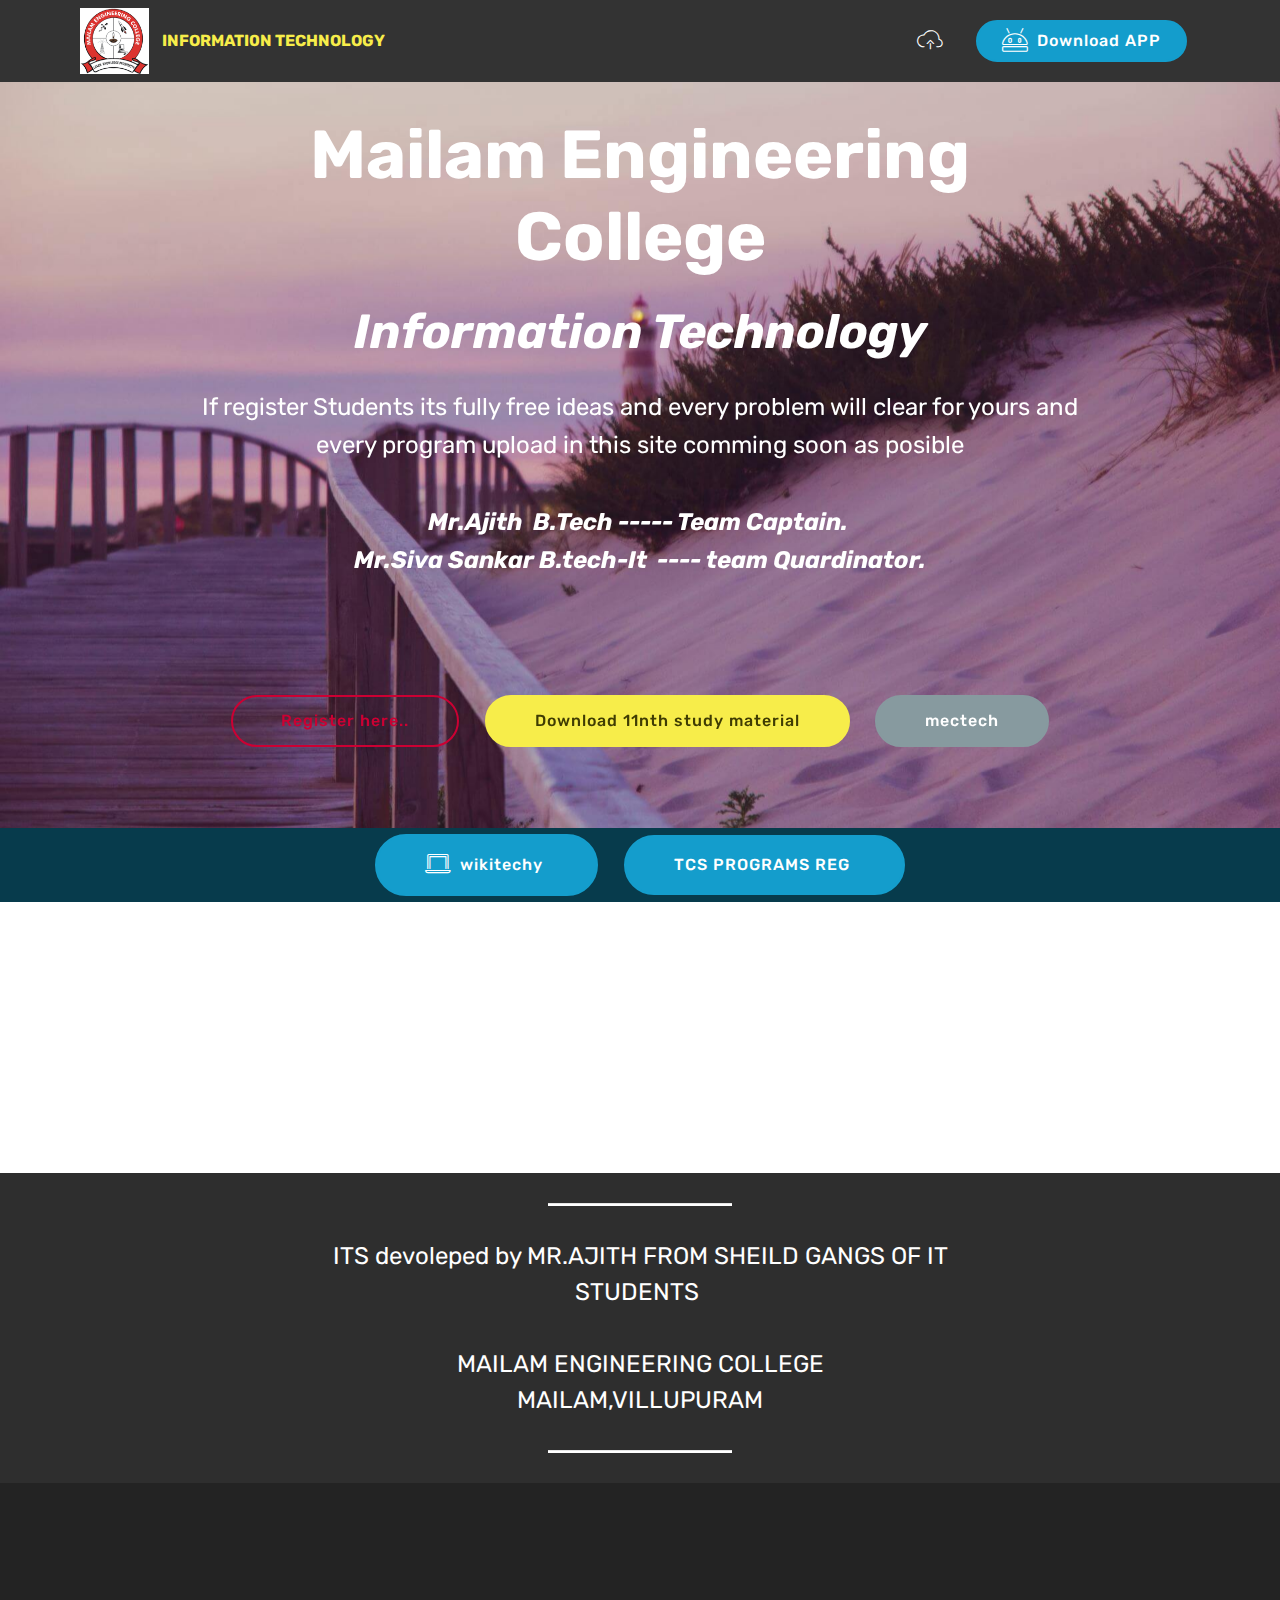
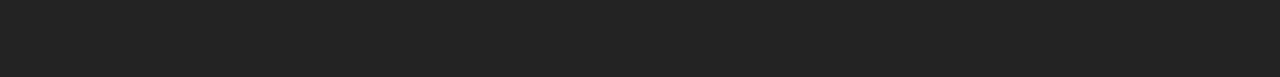
<file: index.html>
<!DOCTYPE html>
<html >
<head>
  <!-- Site made with Mobirise Website Builder v4.7.7, https://mobirise.com -->
  <meta charset="UTF-8">
  <meta http-equiv="X-UA-Compatible" content="IE=edge">
  <meta name="generator" content="Mobirise v4.7.7, mobirise.com">
  <meta name="viewport" content="width=device-width, initial-scale=1, minimum-scale=1">
  <link rel="shortcut icon" href="assets/images/925716937s-132x126.png" type="image/x-icon">
  <meta name="description" content="<script async src="//pagead2.googlesyndication.com/pagead/js/adsbygoogle.js"></script>
<script>
  (adsbygoogle = window.adsbygoogle || []).push({
    google_ad_client: "ca-pub-5278440256141028",
    enable_page_level_ads: true
  });
</script>">
  <title>Home</title>
  <link rel="stylesheet" href="assets/web/assets/mobirise-icons/mobirise-icons.css">
  <link rel="stylesheet" href="assets/tether/tether.min.css">
  <link rel="stylesheet" href="assets/bootstrap/css/bootstrap.min.css">
  <link rel="stylesheet" href="assets/bootstrap/css/bootstrap-grid.min.css">
  <link rel="stylesheet" href="assets/bootstrap/css/bootstrap-reboot.min.css">
  <link rel="stylesheet" href="assets/animatecss/animate.min.css">
  <link rel="stylesheet" href="assets/dropdown/css/style.css">
  <link rel="stylesheet" href="assets/theme/css/style.css">
  <link rel="stylesheet" href="assets/mobirise/css/mbr-additional.css" type="text/css">
  
  
  
</head>
<body>
  <section class="menu cid-qTkzRZLJNu" once="menu" id="menu1-0">

    

    <nav class="navbar navbar-expand beta-menu navbar-dropdown align-items-center navbar-fixed-top navbar-toggleable-sm">
        <button class="navbar-toggler navbar-toggler-right" type="button" data-toggle="collapse" data-target="#navbarSupportedContent" aria-controls="navbarSupportedContent" aria-expanded="false" aria-label="Toggle navigation">
            <div class="hamburger">
                <span></span>
                <span></span>
                <span></span>
                <span></span>
            </div>
        </button>
        <div class="menu-logo">
            <div class="navbar-brand">
                <span class="navbar-logo">
                    <a href="https://ajith103.github.io">
                         <img src="assets/images/925716937s-132x126.png" alt="Mobirise" title="" style="height: 4.1rem;">
                    </a>
                </span>
                <span class="navbar-caption-wrap"><a class="navbar-caption text-success display-4" href="https://ajith103.github.io">INFORMATI0N TECHNOLOGY</a></span>
            </div>
        </div>
        <div class="collapse navbar-collapse" id="navbarSupportedContent">
            <ul class="navbar-nav nav-dropdown" data-app-modern-menu="true"><li class="nav-item"><a class="nav-link link text-white display-7" href="http://nippblockchain.incubatehub.com/user-details" target="_blank" aria-expanded="false">
                        </a></li><li class="nav-item"><a class="nav-link link text-white display-7" href="http://mectech.website2.me"><span class="mbri-upload mbr-iconfont mbr-iconfont-btn"></span>
                        <br></a></li></ul>
            <div class="navbar-buttons mbr-section-btn"><a class="btn btn-sm btn-primary display-4" href="https://1drv.ms/u/s!AkqU3WmuoBFjhRYdJZZfz1CJjsTv"><span class="mbri-android mbr-iconfont mbr-iconfont-btn"></span>Download APP</a></div>
        </div>
    </nav>
</section>

<section class="engine"><a href="https://mobirise.me/g">build a website for free</a></section><section class="header1 cid-qYEkpa3aNn mbr-parallax-background" id="header1-u">

    

    

    <div class="container">
        <div class="row justify-content-md-center">
            <div class="mbr-white col-md-10">
                <h1 class="mbr-section-title align-center mbr-bold pb-3 mbr-fonts-style display-1">Mailam Engineering College</h1>
                <h3 class="mbr-section-subtitle align-center mbr-light pb-3 mbr-fonts-style display-2"><strong><em>Information Technology</em></strong></h3>
                <p class="mbr-text align-center pb-3 mbr-fonts-style display-5">If register Students its fully free ideas and every problem will clear for yours and every program upload in this site comming soon as posible<br><br><strong><em>Mr.Ajith &nbsp;B.Tech ----- Team Captain.&nbsp;<br>Mr.Siva Sankar B.tech-It &nbsp;---- team Quardinator.</em></strong><br><br>&nbsp;&nbsp;</p>
                <div class="mbr-section-btn align-center"><a class="btn btn-md btn-secondary-outline display-4" href="https://www.cognitoforms.com/Ajith103/PROJECTINTERESTFORITSTUDENTS">Register here..</a> <a class="btn btn-md btn-success display-4" href="https://www.rejinpaul.com/2018/01/tamilnadu-11th-model-question-paper-pdf-download.html">Download 11nth study material</a> <a class="btn btn-md btn-warning display-4" href="https://mectech.website2.me">mectech</a></div>
            </div>
        </div>
    </div>

</section>

<section class="mbr-section content8 cid-qYxF8eZm1B" id="content8-r">

    

    <div class="container">
        <div class="media-container-row title">
            <div class="col-12 col-md-8">
                <div class="mbr-section-btn align-center"><a class="btn btn-primary display-7" href="https://www.wikitechy.com/gameandhack/register/87525"><span class="mbri-laptop mbr-iconfont mbr-iconfont-btn"></span>wikitechy&nbsp;</a> <a class="btn btn-primary display-7" href="https://nextstep.tcs.com">TCS PROGRAMS REG&nbsp;</a></div>
            </div>
        </div>
    </div>
</section>

<section class="mbr-section article content11 cid-qYqAL8pNbQ" id="content11-j">
     

    <div class="container">
        <div class="media-container-row">
            <div class="mbr-text counter-container col-12 col-md-8 mbr-fonts-style display-7">
                <ol>
                    <li><strong>STEP 1: &nbsp; IT students only filled the form and whos the friends filled the form and I am helping to you and your best friend its me.</strong></li>
                    <li><strong>STEP 2: Will able to donate any cost your self with help of some poor peoples.</strong></li><li><strong>STEP 3: It"s Fully disigned </strong><em><strong>Research &amp; Devolpment.</strong></em></li>
                </ol>
            </div>
        </div>
    </div>
</section>

<section class="mbr-section article content10 cid-qYqD42dvWM" id="content10-k">
    
     

    <div class="container">
        <div class="inner-container" style="width: 66%;">
            <hr class="line" style="width: 25%;">
            <div class="section-text align-center mbr-white mbr-fonts-style display-5">ITS devoleped by MR.AJITH FROM SHEILD GANGS OF IT STUDENTS&nbsp;<br><br>MAILAM ENGINEERING COLLEGE<br>MAILAM,VILLUPURAM</div>
            <hr class="line" style="width: 25%;">
        </div>
    </div>
</section>

<section class="mbr-section content8 cid-qYEnuVdFJj" id="content8-v">

    

    <div class="container">
        <div class="media-container-row title">
            <div class="col-12 col-md-8">
                <div class="mbr-section-btn align-center"><a class="btn btn-primary display-7" href="assets/files/emp.pdf"><span class="mbri-edit mbr-iconfont mbr-iconfont-btn"></span>programe for employment pay roll</a></div>
            </div>
        </div>
    </div>
</section>


  <script src="assets/web/assets/jquery/jquery.min.js"></script>
  <script src="assets/popper/popper.min.js"></script>
  <script src="assets/tether/tether.min.js"></script>
  <script src="assets/bootstrap/js/bootstrap.min.js"></script>
  <script src="assets/smoothscroll/smooth-scroll.js"></script>
  <script src="assets/viewportchecker/jquery.viewportchecker.js"></script>
  <script src="assets/dropdown/js/script.min.js"></script>
  <script src="assets/touchswipe/jquery.touch-swipe.min.js"></script>
  <script src="assets/parallax/jarallax.min.js"></script>
  <script src="assets/theme/js/script.js"></script>
  
  
  <input name="animation" type="hidden">
  </body>
</html>
</file>
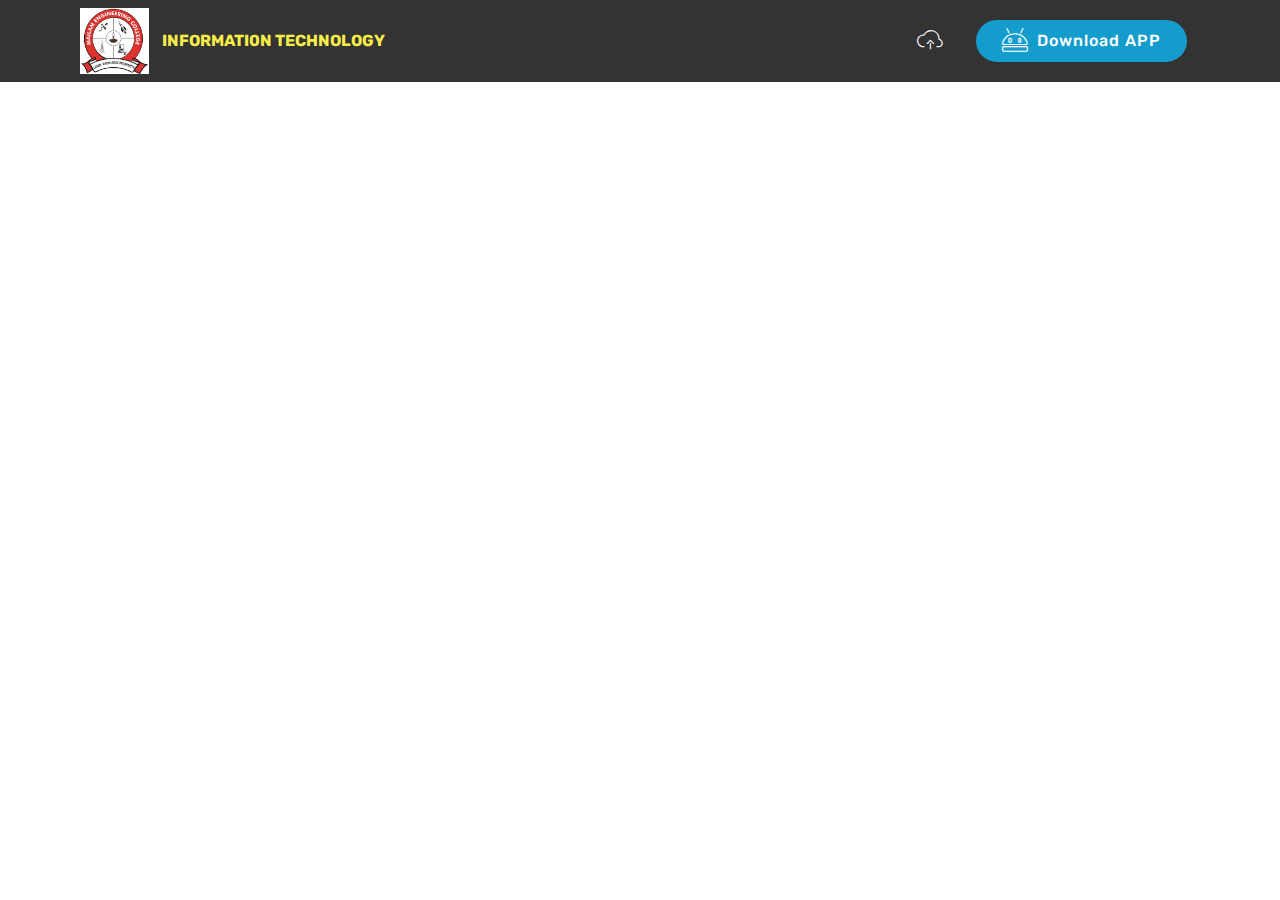
<file: page1.html>
<!DOCTYPE html>
<html >
<head>
  <!-- Site made with Mobirise Website Builder v4.7.7, https://mobirise.com -->
  <meta charset="UTF-8">
  <meta http-equiv="X-UA-Compatible" content="IE=edge">
  <meta name="generator" content="Mobirise v4.7.7, mobirise.com">
  <meta name="viewport" content="width=device-width, initial-scale=1, minimum-scale=1">
  <link rel="shortcut icon" href="assets/images/925716937s-132x126.png" type="image/x-icon">
  <meta name="description" content="<script async src="//pagead2.googlesyndication.com/pagead/js/adsbygoogle.js"></script>
<script>
  (adsbygoogle = window.adsbygoogle || []).push({
    google_ad_client: "ca-pub-5278440256141028",
    enable_page_level_ads: true
  });
</script>">
  <title>Page 1</title>
  <link rel="stylesheet" href="assets/web/assets/mobirise-icons/mobirise-icons.css">
  <link rel="stylesheet" href="assets/tether/tether.min.css">
  <link rel="stylesheet" href="assets/bootstrap/css/bootstrap.min.css">
  <link rel="stylesheet" href="assets/bootstrap/css/bootstrap-grid.min.css">
  <link rel="stylesheet" href="assets/bootstrap/css/bootstrap-reboot.min.css">
  <link rel="stylesheet" href="assets/dropdown/css/style.css">
  <link rel="stylesheet" href="assets/animatecss/animate.min.css">
  <link rel="stylesheet" href="assets/theme/css/style.css">
  <link rel="stylesheet" href="assets/mobirise/css/mbr-additional.css" type="text/css">
  
  
  
</head>
<body>
  <section class="menu cid-qTkzRZLJNu" once="menu" id="menu1-b">

    

    <nav class="navbar navbar-expand beta-menu navbar-dropdown align-items-center navbar-fixed-top navbar-toggleable-sm">
        <button class="navbar-toggler navbar-toggler-right" type="button" data-toggle="collapse" data-target="#navbarSupportedContent" aria-controls="navbarSupportedContent" aria-expanded="false" aria-label="Toggle navigation">
            <div class="hamburger">
                <span></span>
                <span></span>
                <span></span>
                <span></span>
            </div>
        </button>
        <div class="menu-logo">
            <div class="navbar-brand">
                <span class="navbar-logo">
                    <a href="https://ajith103.github.io">
                         <img src="assets/images/925716937s-132x126.png" alt="Mobirise" title="" style="height: 4.1rem;">
                    </a>
                </span>
                <span class="navbar-caption-wrap"><a class="navbar-caption text-success display-4" href="https://ajith103.github.io">INFORMATI0N TECHNOLOGY</a></span>
            </div>
        </div>
        <div class="collapse navbar-collapse" id="navbarSupportedContent">
            <ul class="navbar-nav nav-dropdown" data-app-modern-menu="true"><li class="nav-item"><a class="nav-link link text-white display-7" href="http://nippblockchain.incubatehub.com/user-details" target="_blank" aria-expanded="false">
                        </a></li><li class="nav-item"><a class="nav-link link text-white display-7" href="http://mectech.website2.me"><span class="mbri-upload mbr-iconfont mbr-iconfont-btn"></span>
                        <br></a></li></ul>
            <div class="navbar-buttons mbr-section-btn"><a class="btn btn-sm btn-primary display-4" href="https://1drv.ms/u/s!AkqU3WmuoBFjhRYdJZZfz1CJjsTv"><span class="mbri-android mbr-iconfont mbr-iconfont-btn"></span>Download APP</a></div>
        </div>
    </nav>
</section>


  <section class="engine"><a href="https://mobirise.me/i">website creation software</a></section><script src="assets/web/assets/jquery/jquery.min.js"></script>
  <script src="assets/popper/popper.min.js"></script>
  <script src="assets/tether/tether.min.js"></script>
  <script src="assets/bootstrap/js/bootstrap.min.js"></script>
  <script src="assets/dropdown/js/script.min.js"></script>
  <script src="assets/touchswipe/jquery.touch-swipe.min.js"></script>
  <script src="assets/viewportchecker/jquery.viewportchecker.js"></script>
  <script src="assets/smoothscroll/smooth-scroll.js"></script>
  <script src="assets/theme/js/script.js"></script>
  
  
  <input name="animation" type="hidden">
  </body>
</html>
</file>
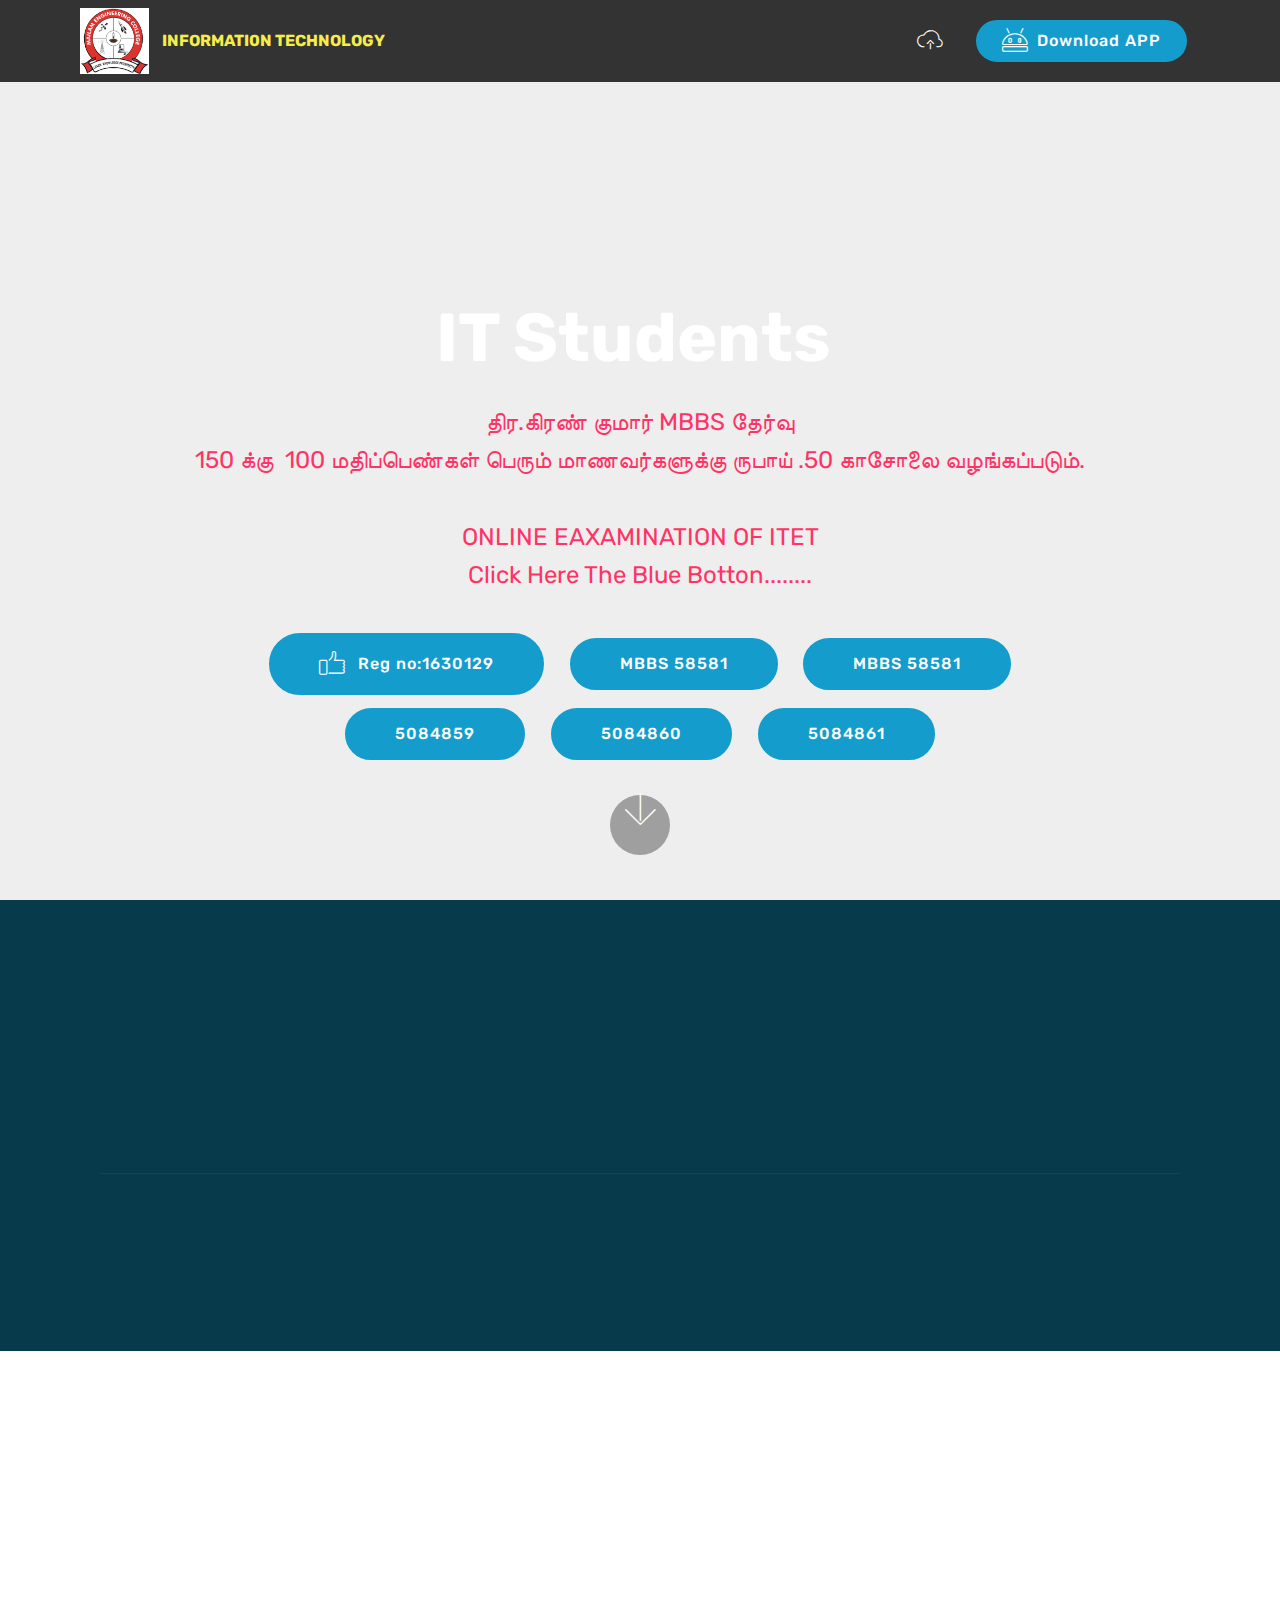
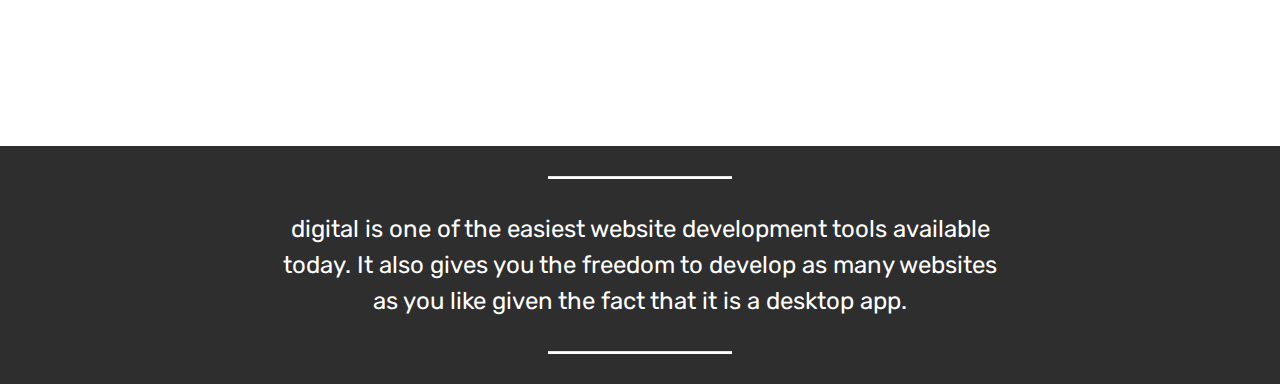
<file: page2.html>
<!DOCTYPE html>
<html >
<head>
  <!-- Site made with Mobirise Website Builder v4.7.7, https://mobirise.com -->
  <meta charset="UTF-8">
  <meta http-equiv="X-UA-Compatible" content="IE=edge">
  <meta name="generator" content="Mobirise v4.7.7, mobirise.com">
  <meta name="viewport" content="width=device-width, initial-scale=1, minimum-scale=1">
  <link rel="shortcut icon" href="assets/images/925716937s-132x126.png" type="image/x-icon">
  <meta name="description" content="">
  <title>Page 2</title>
  <link rel="stylesheet" href="assets/web/assets/mobirise-icons/mobirise-icons.css">
  <link rel="stylesheet" href="assets/tether/tether.min.css">
  <link rel="stylesheet" href="assets/bootstrap/css/bootstrap.min.css">
  <link rel="stylesheet" href="assets/bootstrap/css/bootstrap-grid.min.css">
  <link rel="stylesheet" href="assets/bootstrap/css/bootstrap-reboot.min.css">
  <link rel="stylesheet" href="assets/dropdown/css/style.css">
  <link rel="stylesheet" href="assets/socicon/css/styles.css">
  <link rel="stylesheet" href="assets/animatecss/animate.min.css">
  <link rel="stylesheet" href="assets/theme/css/style.css">
  <link rel="stylesheet" href="assets/mobirise/css/mbr-additional.css" type="text/css">
  
  
  
</head>
<body>
  <section class="menu cid-qYqwBvonsJ" once="menu" id="menu1-c">

    

    <nav class="navbar navbar-expand beta-menu navbar-dropdown align-items-center navbar-fixed-top navbar-toggleable-sm">
        <button class="navbar-toggler navbar-toggler-right" type="button" data-toggle="collapse" data-target="#navbarSupportedContent" aria-controls="navbarSupportedContent" aria-expanded="false" aria-label="Toggle navigation">
            <div class="hamburger">
                <span></span>
                <span></span>
                <span></span>
                <span></span>
            </div>
        </button>
        <div class="menu-logo">
            <div class="navbar-brand">
                <span class="navbar-logo">
                    <a href="https://ajith103.github.io">
                         <img src="assets/images/925716937s-132x126.png" alt="Mobirise" title="" style="height: 4.1rem;">
                    </a>
                </span>
                <span class="navbar-caption-wrap"><a class="navbar-caption text-success display-4" href="https://ajith103.github.io">INFORMATI0N TECHNOLOGY</a></span>
            </div>
        </div>
        <div class="collapse navbar-collapse" id="navbarSupportedContent">
            <ul class="navbar-nav nav-dropdown" data-app-modern-menu="true"><li class="nav-item"><a class="nav-link link text-white display-7" href="http://nippblockchain.incubatehub.com/user-details" target="_blank" aria-expanded="false">
                        </a></li><li class="nav-item"><a class="nav-link link text-white display-7" href="http://mectech.website2.me"><span class="mbri-upload mbr-iconfont mbr-iconfont-btn"></span>
                        <br></a></li></ul>
            <div class="navbar-buttons mbr-section-btn"><a class="btn btn-sm btn-primary display-4" href="https://1drv.ms/u/s!AkqU3WmuoBFjhRYdJZZfz1CJjsTv"><span class="mbri-android mbr-iconfont mbr-iconfont-btn"></span>Download APP</a></div>
        </div>
    </nav>
</section>

<section class="engine"><a href="https://mobirise.me/q">responsive web templates</a></section><section class="cid-qYqwBwLJGZ mbr-fullscreen" data-bg-video="http://www.youtube.com/watch?v=uNCr7NdOJgw" id="header2-d">

    

    

    <div class="container align-center">
        <div class="row justify-content-md-center">
            <div class="mbr-white col-md-10">
                <h1 class="mbr-section-title mbr-bold pb-3 mbr-fonts-style display-1"><br><br>IT Students&nbsp;</h1>
                
                <p class="mbr-text pb-3 mbr-fonts-style display-5">திர.கிரண் குமார் MBBS தேர்வு <br>150 க்கு &nbsp;100 மதிப்பெண்கள் பெரும் மாணவர்களுக்கு ருபாய் .50 காசோலை வழங்கப்படும்.<br><br>ONLINE EAXAMINATION OF ITET<br>Click Here The Blue Botton........</p>
                <div class="mbr-section-btn"><a class="btn btn-md btn-primary display-4" href="https://goo.gl/forms/v1UmrvssBdauS8kf2"><span class="mbri-like mbr-iconfont mbr-iconfont-btn"></span>Reg no:1630129</a>  <a class="btn btn-md btn-primary display-4" href="https://goo.gl/forms/xbwyggU27Dz2284d2">MBBS 58581</a> <a class="btn btn-md btn-primary display-4" href="https://userscloud.com/3c5h6awi8bq2">MBBS 58581</a> <a class="btn btn-md btn-primary display-4" href="https://goo.gl/forms/FqVEt2AkAKgGeSt23">5084859</a> <a class="btn btn-md btn-primary display-4" href="https://docs.google.com/forms/d/e/1FAIpQLScZeLpE51JynyI2VMr1qJmlp88AuDM3ERiIbn8JrtI23-ckSg/viewform?usp=sf_link">5084860</a> <a class="btn btn-md btn-primary display-4" href="https://goo.gl/forms/EXZCw3BEPCTnbua82">5084861</a></div>
            </div>
        </div>
    </div>
    <div class="mbr-arrow hidden-sm-down" aria-hidden="true">
        <a href="#next">
            <i class="mbri-down mbr-iconfont"></i>
        </a>
    </div>
</section>

<section class="cid-qYqwBxBToK" id="footer1-e">

    

    

    <div class="container">
        <div class="media-container-row content text-white">
            <div class="col-12 col-md-3">
                <div class="media-wrap">
                    <a href="https://mobirise.com/">
                        <img src="assets/images/logo2.png" alt="Mobirise">
                    </a>
                </div>
            </div>
            <div class="col-12 col-md-3 mbr-fonts-style display-7">
                <h5 class="pb-3">
                    Address
                </h5>
                <p class="mbr-text">91, KALI KOVIL STREET, cuddalore</p>
            </div>
            <div class="col-12 col-md-3 mbr-fonts-style display-7">
                <h5 class="pb-3">
                    Contacts
                </h5>
                <p class="mbr-text">
                    Email: &nbsp;firefox5275@gmail.com<br>Phone: 9629178902<br>Fax: +1 (0) 000 00 00</p>
            </div>
            <div class="col-12 col-md-3 mbr-fonts-style display-7">
                <h5 class="pb-3">
                    Links
                </h5>
                <p class="mbr-text"><strong><a href="https://www.tnpds.gov.in" target="_blank">tnpds&nbsp;</a><br><a class="text-primary" href="https://www.tnpds.gov.in"></a><a href="https://www.tnebnet.org"></a><a href="https://www.tnebnet.org" target="_blank">TNEB&nbsp;</a><br><a class="text-primary" href="https://www.unionbankonline.co.in/Ret_Phishing.html" target="_blank">Dow</a></strong></p>
            </div>
        </div>
        <div class="footer-lower">
            <div class="media-container-row">
                <div class="col-sm-12">
                    <hr>
                </div>
            </div>
            <div class="media-container-row mbr-white">
                <div class="col-sm-6 copyright">
                    <p class="mbr-text mbr-fonts-style display-7">
                        © Copyright 2018 Mr.Ajith - All Rights Reserved
                    </p>
                </div>
                <div class="col-md-6">
                    <div class="social-list align-right">
                        <div class="soc-item">
                            <a href="https://twitter.com/mobirise" target="_blank">
                                <span class="socicon-twitter socicon mbr-iconfont mbr-iconfont-social"></span>
                            </a>
                        </div>
                        <div class="soc-item">
                            <a href="https://www.facebook.com/pages/Mobirise/1616226671953247" target="_blank">
                                <span class="socicon-facebook socicon mbr-iconfont mbr-iconfont-social"></span>
                            </a>
                        </div>
                        <div class="soc-item">
                            <a href="https://www.youtube.com/c/mobirise" target="_blank">
                                <span class="socicon-youtube socicon mbr-iconfont mbr-iconfont-social"></span>
                            </a>
                        </div>
                        <div class="soc-item">
                            <a href="https://instagram.com/mobirise" target="_blank">
                                <span class="socicon-instagram socicon mbr-iconfont mbr-iconfont-social"></span>
                            </a>
                        </div>
                        <div class="soc-item">
                            <a href="https://plus.google.com/u/0/+Mobirise" target="_blank">
                                <span class="socicon-googleplus socicon mbr-iconfont mbr-iconfont-social"></span>
                            </a>
                        </div>
                        <div class="soc-item">
                            <a href="https://www.behance.net/Mobirise" target="_blank">
                                <span class="socicon-behance socicon mbr-iconfont mbr-iconfont-social"></span>
                            </a>
                        </div>
                    </div>
                </div>
            </div>
        </div>
    </div>
</section>

<section class="mbr-section article content11 cid-qYqwByOsLN" id="content11-f">
     

    <div class="container">
        <div class="media-container-row">
            <div class="mbr-text counter-container col-12 col-md-8 mbr-fonts-style display-7">
                <ol>
                    <li><strong>இந்த வலைத்தளம் &nbsp;மூலம் அனைவரும் எளிதில் அணைத்து வலைதலதிற்குள்ளும் நுழைய இயலும்.</strong>&nbsp; &nbsp; &nbsp; &nbsp; &nbsp;</li>
                </ol>
            </div>
        </div>
    </div>
</section>

<section class="mbr-section article content1 cid-qYqwBz9N2H" id="content2-g">

     

    <div class="container">
        <div class="media-container-row">
            <div class="mbr-text col-12 col-md-8 mbr-fonts-style display-7">
                <blockquote><strong>இதிலிருந்து &nbsp;தங்களுக்கு தேவையான சான்றிதழ்களை பெற்று கொல்லாம் .இது ஒரு &nbsp;சமுக சேவை வலைதளம்&nbsp;</strong></blockquote></div>
        </div>
    </div>
</section>

<section class="mbr-section article content10 cid-qYqwBzvLjt" id="content10-h">
    
     

    <div class="container">
        <div class="inner-container" style="width: 66%;">
            <hr class="line" style="width: 25%;">
            <div class="section-text align-center mbr-white mbr-fonts-style display-5">digital is one of the easiest website development tools available today. It also gives you the freedom to develop as many websites as you like given the fact that it is a desktop app.
                </div>
            <hr class="line" style="width: 25%;">
        </div>
    </div>
</section>


  <script src="assets/web/assets/jquery/jquery.min.js"></script>
  <script src="assets/popper/popper.min.js"></script>
  <script src="assets/tether/tether.min.js"></script>
  <script src="assets/bootstrap/js/bootstrap.min.js"></script>
  <script src="assets/smoothscroll/smooth-scroll.js"></script>
  <script src="assets/dropdown/js/script.min.js"></script>
  <script src="assets/viewportchecker/jquery.viewportchecker.js"></script>
  <script src="assets/ytplayer/jquery.mb.ytplayer.min.js"></script>
  <script src="assets/vimeoplayer/jquery.mb.vimeo_player.js"></script>
  <script src="assets/touchswipe/jquery.touch-swipe.min.js"></script>
  <script src="assets/theme/js/script.js"></script>
  
  
  <input name="animation" type="hidden">
  </body>
</html>
</file>
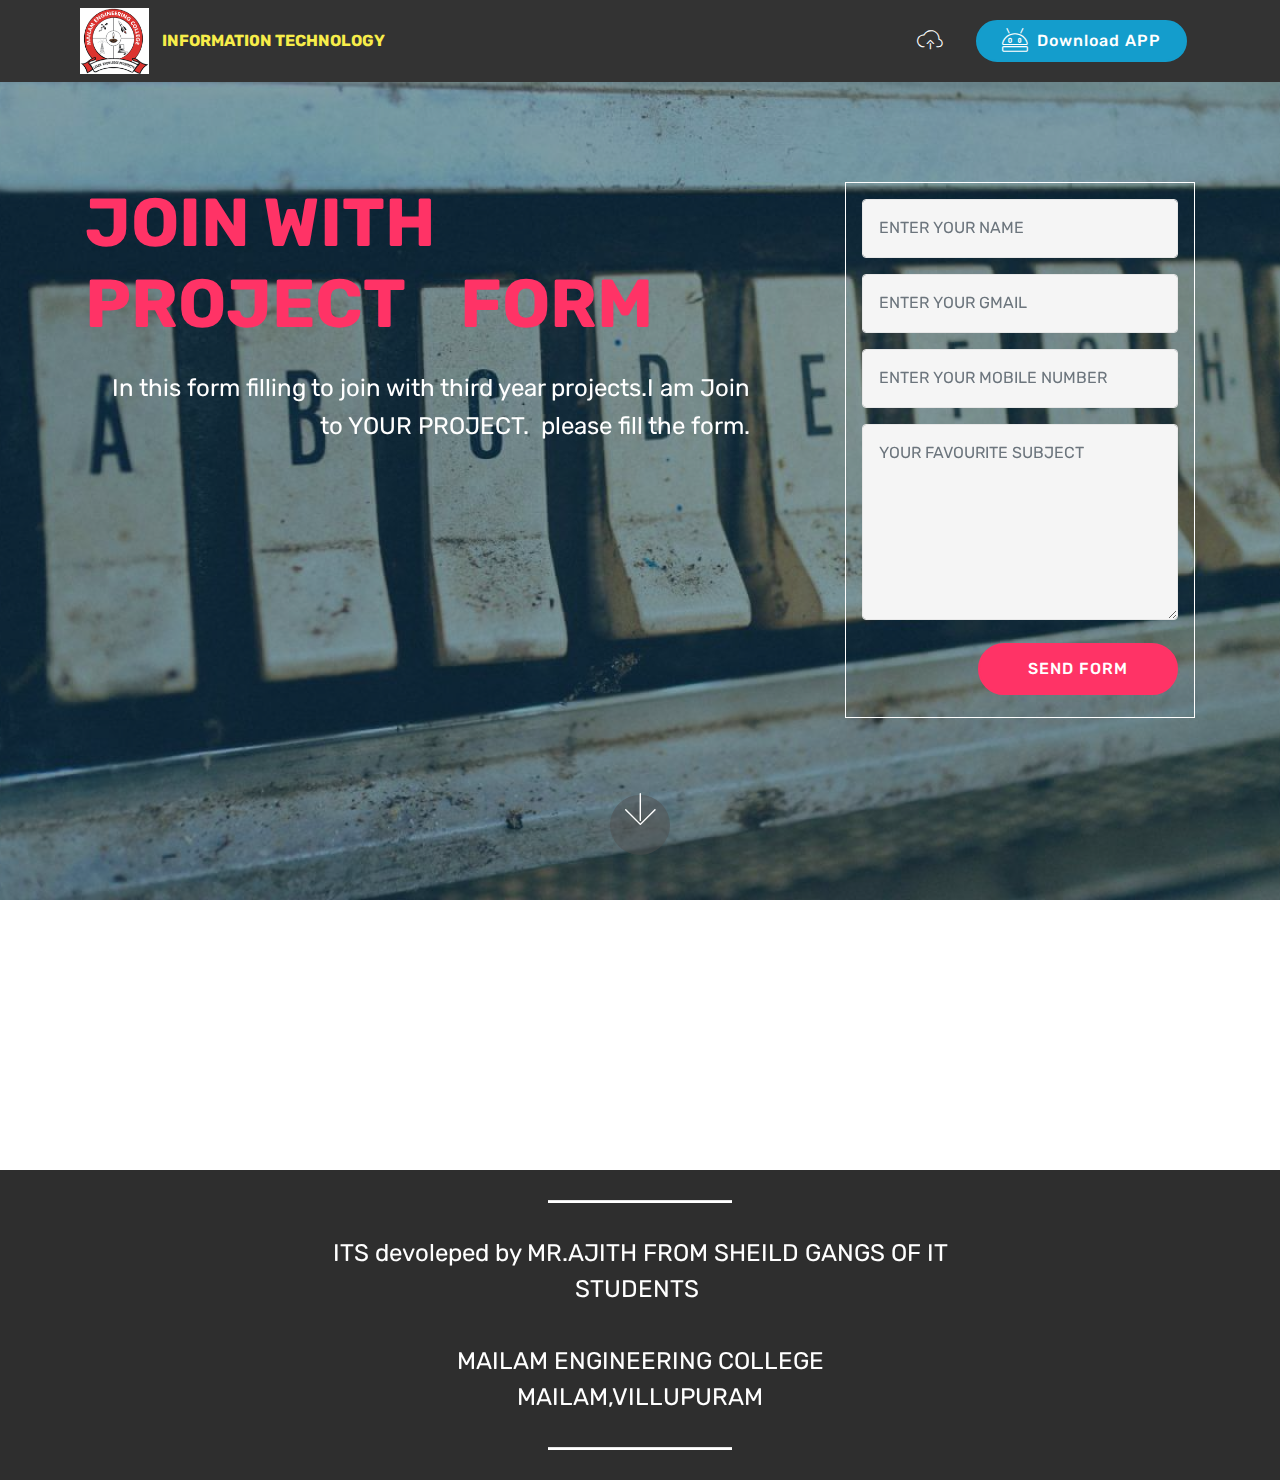
<file: page3.html>
<!DOCTYPE html>
<html >
<head>
  <!-- Site made with Mobirise Website Builder v4.7.7, https://mobirise.com -->
  <meta charset="UTF-8">
  <meta http-equiv="X-UA-Compatible" content="IE=edge">
  <meta name="generator" content="Mobirise v4.7.7, mobirise.com">
  <meta name="viewport" content="width=device-width, initial-scale=1, minimum-scale=1">
  <link rel="shortcut icon" href="assets/images/925716937s-132x126.png" type="image/x-icon">
  <meta name="description" content="">
  <title>Page 3</title>
  <link rel="stylesheet" href="assets/web/assets/mobirise-icons/mobirise-icons.css">
  <link rel="stylesheet" href="assets/tether/tether.min.css">
  <link rel="stylesheet" href="assets/bootstrap/css/bootstrap.min.css">
  <link rel="stylesheet" href="assets/bootstrap/css/bootstrap-grid.min.css">
  <link rel="stylesheet" href="assets/bootstrap/css/bootstrap-reboot.min.css">
  <link rel="stylesheet" href="assets/dropdown/css/style.css">
  <link rel="stylesheet" href="assets/animatecss/animate.min.css">
  <link rel="stylesheet" href="assets/theme/css/style.css">
  <link rel="stylesheet" href="assets/mobirise/css/mbr-additional.css" type="text/css">
  
  
  
</head>
<body>
  <section class="menu cid-qYqDzuMvSn" once="menu" id="menu1-l">

    

    <nav class="navbar navbar-expand beta-menu navbar-dropdown align-items-center navbar-fixed-top navbar-toggleable-sm">
        <button class="navbar-toggler navbar-toggler-right" type="button" data-toggle="collapse" data-target="#navbarSupportedContent" aria-controls="navbarSupportedContent" aria-expanded="false" aria-label="Toggle navigation">
            <div class="hamburger">
                <span></span>
                <span></span>
                <span></span>
                <span></span>
            </div>
        </button>
        <div class="menu-logo">
            <div class="navbar-brand">
                <span class="navbar-logo">
                    <a href="https://ajith103.github.io">
                         <img src="assets/images/925716937s-132x126.png" alt="Mobirise" title="" style="height: 4.1rem;">
                    </a>
                </span>
                <span class="navbar-caption-wrap"><a class="navbar-caption text-success display-4" href="https://ajith103.github.io">INFORMATI0N TECHNOLOGY</a></span>
            </div>
        </div>
        <div class="collapse navbar-collapse" id="navbarSupportedContent">
            <ul class="navbar-nav nav-dropdown" data-app-modern-menu="true"><li class="nav-item"><a class="nav-link link text-white display-7" href="http://nippblockchain.incubatehub.com/user-details" target="_blank" aria-expanded="false">
                        </a></li><li class="nav-item"><a class="nav-link link text-white display-7" href="http://mectech.website2.me"><span class="mbri-upload mbr-iconfont mbr-iconfont-btn"></span>
                        <br></a></li></ul>
            <div class="navbar-buttons mbr-section-btn"><a class="btn btn-sm btn-primary display-4" href="https://1drv.ms/u/s!AkqU3WmuoBFjhRYdJZZfz1CJjsTv"><span class="mbri-android mbr-iconfont mbr-iconfont-btn"></span>Download APP</a></div>
        </div>
    </nav>
</section>

<section class="engine"><a href="https://mobirise.me/u">bootstrap responsive templates</a></section><section class="cid-qYqDzvMcW0 mbr-fullscreen mbr-parallax-background" id="header15-m">

    

    <div class="mbr-overlay" style="opacity: 0.5; background-color: rgb(7, 59, 76);"></div>

    <div class="container align-right">
<div class="row">
    <div class="mbr-white col-lg-8 col-md-7 content-container">
        <h1 class="mbr-section-title mbr-bold pb-3 mbr-fonts-style display-1">JOIN WITH PROJECT &nbsp; &nbsp;FORM
        </h1>
        <p class="mbr-text pb-3 mbr-fonts-style display-5">In this form filling to join with third year projects.I am Join<br>to YOUR PROJECT. &nbsp;please fill the form.<br><br></p>
    </div>
    <div class="col-lg-4 col-md-5">
    <div class="form-container">
        <div class="media-container-column" data-form-type="formoid">
            <div data-form-alert="" hidden="" class="align-center">Thanks for filling out the form!</div>
            <form class="mbr-form" action="https://mobirise.com/" method="post" data-form-title="Mobirise Form"><input type="hidden" name="email" data-form-email="true" value="6UlYJmAVLILGxa2NhghLX7HQDlj1mecZZN1xQoSCs8KNOhKqKfHdUw+M3Nn6FZ/LNV8u20mb0jBQDLWRe+D6rjtYhKZTe5oQ95OXgoFK577v5coKiITJvZw61d6bXmVf" data-form-field="Email">
                <div data-for="name">
                    <div class="form-group">
                        <input type="text" class="form-control px-3" name="name" data-form-field="Name" placeholder="ENTER YOUR NAME" required="" id="name-header15-m">
                    </div>
                </div>
                <div data-for="email">
                    <div class="form-group">
                        <input type="email" class="form-control px-3" name="email" data-form-field="Email" placeholder="ENTER YOUR GMAIL" required="" id="email-header15-m">
                    </div>
                </div>
                <div data-for="phone">
                    <div class="form-group">
                        <input type="tel" class="form-control px-3" name="phone" data-form-field="Phone" placeholder="ENTER YOUR MOBILE NUMBER" id="phone-header15-m">
                    </div>
                </div>
                <div class="form-group" data-for="message">
                    <textarea type="text" class="form-control px-3" name="message" rows="7" placeholder="YOUR FAVOURITE SUBJECT " data-form-field="Message" id="message-header15-m"></textarea>
                </div>
                <span class="input-group-btn">
                    <button href="" type="submit" class="btn btn-secondary btn-form display-4">SEND FORM</button>
                </span>
            </form>
        </div>
    </div>
    </div>
</div>
    </div>
    <div class="mbr-arrow hidden-sm-down" aria-hidden="true">
        <a href="#next">
            <i class="mbri-down mbr-iconfont"></i>
        </a>
    </div>
</section>

<section class="mbr-section article content11 cid-qYqDzwRfMs" id="content11-n">
     

    <div class="container">
        <div class="media-container-row">
            <div class="mbr-text counter-container col-12 col-md-8 mbr-fonts-style display-7">
                <ol>
                    <li><strong>STEP 1: &nbsp; IT students only filled the form and whos the friends filled the form and I am helping to you and your best friend its me.</strong></li>
                    <li><strong>STEP 2: Will able to donate any cost your self with help of some poor peoples.</strong></li><li><strong>STEP 3: It"s Fully disigned </strong><em><strong>Research &amp; Devolpment.</strong></em></li>
                </ol>
            </div>
        </div>
    </div>
</section>

<section class="mbr-section article content10 cid-qYqDzxo3J1" id="content10-o">
    
     

    <div class="container">
        <div class="inner-container" style="width: 66%;">
            <hr class="line" style="width: 25%;">
            <div class="section-text align-center mbr-white mbr-fonts-style display-5">ITS devoleped by MR.AJITH FROM SHEILD GANGS OF IT STUDENTS&nbsp;<br><br>MAILAM ENGINEERING COLLEGE<br>MAILAM,VILLUPURAM</div>
            <hr class="line" style="width: 25%;">
        </div>
    </div>
</section>


  <script src="assets/web/assets/jquery/jquery.min.js"></script>
  <script src="assets/popper/popper.min.js"></script>
  <script src="assets/tether/tether.min.js"></script>
  <script src="assets/bootstrap/js/bootstrap.min.js"></script>
  <script src="assets/smoothscroll/smooth-scroll.js"></script>
  <script src="assets/dropdown/js/script.min.js"></script>
  <script src="assets/touchswipe/jquery.touch-swipe.min.js"></script>
  <script src="assets/viewportchecker/jquery.viewportchecker.js"></script>
  <script src="assets/parallax/jarallax.min.js"></script>
  <script src="assets/theme/js/script.js"></script>
  <script src="assets/formoid/formoid.min.js"></script>
  
  
  <input name="animation" type="hidden">
  </body>
</html>
</file>
<file: assets/web/assets/mobirise-icons/mobirise-icons.css>
@font-face {
  font-family: 'MobiriseIcons';
  src:  url('mobirise-icons.eot?spat4u');
  src:  url('mobirise-icons.eot?spat4u#iefix') format('embedded-opentype'),
    url('mobirise-icons.ttf?spat4u') format('truetype'),
    url('mobirise-icons.woff?spat4u') format('woff'),
    url('mobirise-icons.svg?spat4u#MobiriseIcons') format('svg');
  font-weight: normal;
  font-style: normal;
}

[class^="mbri-"], [class*=" mbri-"] {
  /* use !important to prevent issues with browser extensions that change fonts */
  font-family: MobiriseIcons !important;
  speak: none;
  font-style: normal;
  font-weight: normal;
  font-variant: normal;
  text-transform: none;
  line-height: 1;

  /* Better Font Rendering =========== */
  -webkit-font-smoothing: antialiased;
  -moz-osx-font-smoothing: grayscale;
}

.mbri-add-submenu:before {
  content: "\e900";
}
.mbri-alert:before {
  content: "\e901";
}
.mbri-align-center:before {
  content: "\e902";
}
.mbri-align-justify:before {
  content: "\e903";
}
.mbri-align-left:before {
  content: "\e904";
}
.mbri-align-right:before {
  content: "\e905";
}
.mbri-android:before {
  content: "\e906";
}
.mbri-apple:before {
  content: "\e907";
}
.mbri-arrow-down:before {
  content: "\e908";
}
.mbri-arrow-next:before {
  content: "\e909";
}
.mbri-arrow-prev:before {
  content: "\e90a";
}
.mbri-arrow-up:before {
  content: "\e90b";
}
.mbri-bold:before {
  content: "\e90c";
}
.mbri-bookmark:before {
  content: "\e90d";
}
.mbri-bootstrap:before {
  content: "\e90e";
}
.mbri-briefcase:before {
  content: "\e90f";
}
.mbri-browse:before {
  content: "\e910";
}
.mbri-bulleted-list:before {
  content: "\e911";
}
.mbri-calendar:before {
  content: "\e912";
}
.mbri-camera:before {
  content: "\e913";
}
.mbri-cart-add:before {
  content: "\e914";
}
.mbri-cart-full:before {
  content: "\e915";
}
.mbri-cash:before {
  content: "\e916";
}
.mbri-change-style:before {
  content: "\e917";
}
.mbri-chat:before {
  content: "\e918";
}
.mbri-clock:before {
  content: "\e919";
}
.mbri-close:before {
  content: "\e91a";
}
.mbri-cloud:before {
  content: "\e91b";
}
.mbri-code:before {
  content: "\e91c";
}
.mbri-contact-form:before {
  content: "\e91d";
}
.mbri-credit-card:before {
  content: "\e91e";
}
.mbri-cursor-click:before {
  content: "\e91f";
}
.mbri-cust-feedback:before {
  content: "\e920";
}
.mbri-database:before {
  content: "\e921";
}
.mbri-delivery:before {
  content: "\e922";
}
.mbri-desktop:before {
  content: "\e923";
}
.mbri-devices:before {
  content: "\e924";
}
.mbri-down:before {
  content: "\e925";
}
.mbri-download:before {
  content: "\e989";
}
.mbri-drag-n-drop:before {
  content: "\e927";
}
.mbri-drag-n-drop2:before {
  content: "\e928";
}
.mbri-edit:before {
  content: "\e929";
}
.mbri-edit2:before {
  content: "\e92a";
}
.mbri-error:before {
  content: "\e92b";
}
.mbri-extension:before {
  content: "\e92c";
}
.mbri-features:before {
  content: "\e92d";
}
.mbri-file:before {
  content: "\e92e";
}
.mbri-flag:before {
  content: "\e92f";
}
.mbri-folder:before {
  content: "\e930";
}
.mbri-gift:before {
  content: "\e931";
}
.mbri-github:before {
  content: "\e932";
}
.mbri-globe:before {
  content: "\e933";
}
.mbri-globe-2:before {
  content: "\e934";
}
.mbri-growing-chart:before {
  content: "\e935";
}
.mbri-hearth:before {
  content: "\e936";
}
.mbri-help:before {
  content: "\e937";
}
.mbri-home:before {
  content: "\e938";
}
.mbri-hot-cup:before {
  content: "\e939";
}
.mbri-idea:before {
  content: "\e93a";
}
.mbri-image-gallery:before {
  content: "\e93b";
}
.mbri-image-slider:before {
  content: "\e93c";
}
.mbri-info:before {
  content: "\e93d";
}
.mbri-italic:before {
  content: "\e93e";
}
.mbri-key:before {
  content: "\e93f";
}
.mbri-laptop:before {
  content: "\e940";
}
.mbri-layers:before {
  content: "\e941";
}
.mbri-left-right:before {
  content: "\e942";
}
.mbri-left:before {
  content: "\e943";
}
.mbri-letter:before {
  content: "\e944";
}
.mbri-like:before {
  content: "\e945";
}
.mbri-link:before {
  content: "\e946";
}
.mbri-lock:before {
  content: "\e947";
}
.mbri-login:before {
  content: "\e948";
}
.mbri-logout:before {
  content: "\e949";
}
.mbri-magic-stick:before {
  content: "\e94a";
}
.mbri-map-pin:before {
  content: "\e94b";
}
.mbri-menu:before {
  content: "\e94c";
}
.mbri-mobile:before {
  content: "\e94d";
}
.mbri-mobile2:before {
  content: "\e94e";
}
.mbri-mobirise:before {
  content: "\e94f";
}
.mbri-more-horizontal:before {
  content: "\e950";
}
.mbri-more-vertical:before {
  content: "\e951";
}
.mbri-music:before {
  content: "\e952";
}
.mbri-new-file:before {
  content: "\e953";
}
.mbri-numbered-list:before {
  content: "\e954";
}
.mbri-opened-folder:before {
  content: "\e955";
}
.mbri-pages:before {
  content: "\e956";
}
.mbri-paper-plane:before {
  content: "\e957";
}
.mbri-paperclip:before {
  content: "\e958";
}
.mbri-photo:before {
  content: "\e959";
}
.mbri-photos:before {
  content: "\e95a";
}
.mbri-pin:before {
  content: "\e95b";
}
.mbri-play:before {
  content: "\e95c";
}
.mbri-plus:before {
  content: "\e95d";
}
.mbri-preview:before {
  content: "\e95e";
}
.mbri-print:before {
  content: "\e95f";
}
.mbri-protect:before {
  content: "\e960";
}
.mbri-question:before {
  content: "\e961";
}
.mbri-quote-left:before {
  content: "\e962";
}
.mbri-quote-right:before {
  content: "\e963";
}
.mbri-refresh:before {
  content: "\e964";
}
.mbri-responsive:before {
  content: "\e965";
}
.mbri-right:before {
  content: "\e966";
}
.mbri-rocket:before {
  content: "\e967";
}
.mbri-sad-face:before {
  content: "\e968";
}
.mbri-sale:before {
  content: "\e969";
}
.mbri-save:before {
  content: "\e96a";
}
.mbri-search:before {
  content: "\e96b";
}
.mbri-setting:before {
  content: "\e96c";
}
.mbri-setting2:before {
  content: "\e96d";
}
.mbri-setting3:before {
  content: "\e96e";
}
.mbri-share:before {
  content: "\e96f";
}
.mbri-shopping-bag:before {
  content: "\e970";
}
.mbri-shopping-basket:before {
  content: "\e971";
}
.mbri-shopping-cart:before {
  content: "\e972";
}
.mbri-sites:before {
  content: "\e973";
}
.mbri-smile-face:before {
  content: "\e974";
}
.mbri-speed:before {
  content: "\e975";
}
.mbri-star:before {
  content: "\e976";
}
.mbri-success:before {
  content: "\e977";
}
.mbri-sun:before {
  content: "\e978";
}
.mbri-sun2:before {
  content: "\e979";
}
.mbri-tablet:before {
  content: "\e97a";
}
.mbri-tablet-vertical:before {
  content: "\e97b";
}
.mbri-target:before {
  content: "\e97c";
}
.mbri-timer:before {
  content: "\e97d";
}
.mbri-to-ftp:before {
  content: "\e97e";
}
.mbri-to-local-drive:before {
  content: "\e97f";
}
.mbri-touch-swipe:before {
  content: "\e980";
}
.mbri-touch:before {
  content: "\e981";
}
.mbri-trash:before {
  content: "\e982";
}
.mbri-underline:before {
  content: "\e983";
}
.mbri-unlink:before {
  content: "\e984";
}
.mbri-unlock:before {
  content: "\e985";
}
.mbri-up-down:before {
  content: "\e986";
}
.mbri-up:before {
  content: "\e987";
}
.mbri-update:before {
  content: "\e988";
}
.mbri-upload:before {
 content: "\e926"; 
}
.mbri-user:before {
  content: "\e98a";
}
.mbri-user2:before {
  content: "\e98b";
}
.mbri-users:before {
  content: "\e98c";
}
.mbri-video:before {
  content: "\e98d";
}
.mbri-video-play:before {
  content: "\e98e";
}
.mbri-watch:before {
  content: "\e98f";
}
.mbri-website-theme:before {
  content: "\e990";
}
.mbri-wifi:before {
  content: "\e991";
}
.mbri-windows:before {
  content: "\e992";
}
.mbri-zoom-out:before {
  content: "\e993";
}
.mbri-redo:before {
  content: "\e994";
}
.mbri-undo:before {
  content: "\e995";
}
</file>
<file: assets/dropdown/css/style.css>
.navbar-dropdown {
  left: 0;
  padding: 0;
  position: absolute;
  right: 0;
  top: 0;
  transition: all 0.45s ease;
  z-index: 1030;
  background: #282828; }
  .navbar-dropdown .navbar-logo {
    margin-right: 0.8rem;
    transition: margin 0.3s ease-in-out;
    vertical-align: middle; }
    .navbar-dropdown .navbar-logo img {
      height: 3.125rem;
      transition: all 0.3s ease-in-out; }
    .navbar-dropdown .navbar-logo.mbr-iconfont {
      font-size: 3.125rem;
      line-height: 3.125rem; }
  .navbar-dropdown .navbar-caption {
    font-weight: 700;
    white-space: normal;
    vertical-align: -4px;
    line-height: 3.125rem !important; }
    .navbar-dropdown .navbar-caption, .navbar-dropdown .navbar-caption:hover {
      color: inherit;
      text-decoration: none; }
  .navbar-dropdown .mbr-iconfont + .navbar-caption {
    vertical-align: -1px; }
  .navbar-dropdown.navbar-fixed-top {
    position: fixed; }
  .navbar-dropdown .navbar-brand span {
    vertical-align: -4px; }
  .navbar-dropdown.bg-color.transparent {
    background: none; }
  .navbar-dropdown.navbar-short .navbar-brand {
    padding: 0.625rem 0; }
    .navbar-dropdown.navbar-short .navbar-brand span {
      vertical-align: -1px; }
  .navbar-dropdown.navbar-short .navbar-caption {
    line-height: 2.375rem !important;
    vertical-align: -2px; }
  .navbar-dropdown.navbar-short .navbar-logo {
    margin-right: 0.5rem; }
    .navbar-dropdown.navbar-short .navbar-logo img {
      height: 2.375rem; }
    .navbar-dropdown.navbar-short .navbar-logo.mbr-iconfont {
      font-size: 2.375rem;
      line-height: 2.375rem; }
  .navbar-dropdown.navbar-short .mbr-table-cell {
    height: 3.625rem; }
  .navbar-dropdown .navbar-close {
    left: 0.6875rem;
    position: fixed;
    top: 0.75rem;
    z-index: 1000; }
  .navbar-dropdown .hamburger-icon {
    content: "";
    display: inline-block;
    vertical-align: middle;
    width: 16px;
    -webkit-box-shadow: 0 -6px 0 1px #282828,0 0 0 1px #282828,0 6px 0 1px #282828;
    -moz-box-shadow: 0 -6px 0 1px #282828,0 0 0 1px #282828,0 6px 0 1px #282828;
    box-shadow: 0 -6px 0 1px #282828,0 0 0 1px #282828,0 6px 0 1px #282828; }

.dropdown-menu .dropdown-toggle[data-toggle="dropdown-submenu"]::after {
  border-bottom: 0.35em solid transparent;
  border-left: 0.35em solid;
  border-right: 0;
  border-top: 0.35em solid transparent;
  margin-left: 0.3rem; }

.dropdown-menu .dropdown-item:focus {
  outline: 0; }

.nav-dropdown {
  font-size: 0.75rem;
  font-weight: 500;
  height: auto !important; }
  .nav-dropdown .nav-btn {
    padding-left: 1rem; }
  .nav-dropdown .link {
    margin: .667em 1.667em;
    font-weight: 500;
    padding: 0;
    transition: color .2s ease-in-out; }
    .nav-dropdown .link.dropdown-toggle {
      margin-right: 2.583em; }
      .nav-dropdown .link.dropdown-toggle::after {
        margin-left: .25rem;
        border-top: 0.35em solid;
        border-right: 0.35em solid transparent;
        border-left: 0.35em solid transparent;
        border-bottom: 0; }
      .nav-dropdown .link.dropdown-toggle[aria-expanded="true"] {
        margin: 0;
        padding: 0.667em 3.263em  0.667em 1.667em; }
  .nav-dropdown .link::after,
  .nav-dropdown .dropdown-item::after {
    color: inherit; }
  .nav-dropdown .btn {
    font-size: 0.75rem;
    font-weight: 700;
    letter-spacing: 0;
    margin-bottom: 0;
    padding-left: 1.25rem;
    padding-right: 1.25rem; }
  .nav-dropdown .dropdown-menu {
    border-radius: 0;
    border: 0;
    left: 0;
    margin: 0;
    padding-bottom: 1.25rem;
    padding-top: 1.25rem;
    position: relative; }
  .nav-dropdown .dropdown-submenu {
    margin-left: 0.125rem;
    top: 0; }
  .nav-dropdown .dropdown-item {
    font-weight: 500;
    line-height: 2;
    padding: 0.3846em 4.615em 0.3846em 1.5385em;
    position: relative;
    transition: color .2s ease-in-out, background-color .2s ease-in-out; }
    .nav-dropdown .dropdown-item::after {
      margin-top: -0.3077em;
      position: absolute;
      right: 1.1538em;
      top: 50%; }
    .nav-dropdown .dropdown-item:focus, .nav-dropdown .dropdown-item:hover {
      background: none; }

@media (max-width: 767px) {
  .nav-dropdown.navbar-toggleable-sm {
    bottom: 0;
    display: none;
    left: 0;
    overflow-x: hidden;
    position: fixed;
    top: 0;
    transform: translateX(-100%);
    -ms-transform: translateX(-100%);
    -webkit-transform: translateX(-100%);
    width: 18.75rem;
    z-index: 999; } }
.nav-dropdown.navbar-toggleable-xl {
  bottom: 0;
  display: none;
  left: 0;
  overflow-x: hidden;
  position: fixed;
  top: 0;
  transform: translateX(-100%);
  -ms-transform: translateX(-100%);
  -webkit-transform: translateX(-100%);
  width: 18.75rem;
  z-index: 999; }

.nav-dropdown-sm {
  display: block !important;
  overflow-x: hidden;
  overflow: auto;
  padding-top: 3.875rem; }
  .nav-dropdown-sm::after {
    content: "";
    display: block;
    height: 3rem;
    width: 100%; }
  .nav-dropdown-sm.collapse.in ~ .navbar-close {
    display: block !important; }
  .nav-dropdown-sm.collapsing, .nav-dropdown-sm.collapse.in {
    transform: translateX(0);
    -ms-transform: translateX(0);
    -webkit-transform: translateX(0);
    transition: all 0.25s ease-out;
    -webkit-transition: all 0.25s ease-out;
    background: #282828; }
  .nav-dropdown-sm.collapsing[aria-expanded="false"] {
    transform: translateX(-100%);
    -ms-transform: translateX(-100%);
    -webkit-transform: translateX(-100%); }
  .nav-dropdown-sm .nav-item {
    display: block;
    margin-left: 0 !important;
    padding-left: 0; }
  .nav-dropdown-sm .link,
  .nav-dropdown-sm .dropdown-item {
    border-top: 1px dotted rgba(255, 255, 255, 0.1);
    font-size: 0.8125rem;
    line-height: 1.6;
    margin: 0 !important;
    padding: 0.875rem 2.4rem 0.875rem 1.5625rem !important;
    position: relative;
    white-space: normal; }
    .nav-dropdown-sm .link:focus, .nav-dropdown-sm .link:hover,
    .nav-dropdown-sm .dropdown-item:focus,
    .nav-dropdown-sm .dropdown-item:hover {
      background: rgba(0, 0, 0, 0.2) !important;
      color: #c0a375; }
  .nav-dropdown-sm .nav-btn {
    position: relative;
    padding: 1.5625rem 1.5625rem 0 1.5625rem; }
    .nav-dropdown-sm .nav-btn::before {
      border-top: 1px dotted rgba(255, 255, 255, 0.1);
      content: "";
      left: 0;
      position: absolute;
      top: 0;
      width: 100%; }
    .nav-dropdown-sm .nav-btn + .nav-btn {
      padding-top: 0.625rem; }
      .nav-dropdown-sm .nav-btn + .nav-btn::before {
        display: none; }
  .nav-dropdown-sm .btn {
    padding: 0.625rem 0; }
  .nav-dropdown-sm .dropdown-toggle[data-toggle="dropdown-submenu"]::after {
    margin-left: .25rem;
    border-top: 0.35em solid;
    border-right: 0.35em solid transparent;
    border-left: 0.35em solid transparent;
    border-bottom: 0; }
  .nav-dropdown-sm .dropdown-toggle[data-toggle="dropdown-submenu"][aria-expanded="true"]::after {
    border-top: 0;
    border-right: 0.35em solid transparent;
    border-left: 0.35em solid transparent;
    border-bottom: 0.35em solid; }
  .nav-dropdown-sm .dropdown-menu {
    margin: 0;
    padding: 0;
    position: relative;
    top: 0;
    left: 0;
    width: 100%;
    border: 0;
    float: none;
    border-radius: 0;
    background: none; }
  .nav-dropdown-sm .dropdown-submenu {
    left: 100%;
    margin-left: 0.125rem;
    margin-top: -1.25rem;
    top: 0; }

.navbar-toggleable-sm .nav-dropdown .dropdown-menu {
  position: absolute; }

.navbar-toggleable-sm .nav-dropdown .dropdown-submenu {
  left: 100%;
  margin-left: 0.125rem;
  margin-top: -1.25rem;
  top: 0; }

.navbar-toggleable-sm.opened .nav-dropdown .dropdown-menu {
  position: relative; }

.navbar-toggleable-sm.opened .nav-dropdown .dropdown-submenu {
  left: 0;
  margin-left: 00rem;
  margin-top: 0rem;
  top: 0; }

.is-builder .nav-dropdown.collapsing {
  transition: none !important; }

/*# sourceMappingURL=style.css.map */
</file>
<file: assets/theme/css/style.css>
/*!
 * Mobirise v4 theme (https://mobirise.com/)
 * Copyright 2017 Mobirise
 */
section {
  background-color: #eeeeee; }

section,
.container,
.container-fluid {
  position: relative;
  word-wrap: break-word; }

a.mbr-iconfont:hover {
  text-decoration: none; }

.article .lead p, .article .lead ul, .article .lead ol, .article .lead pre, .article .lead blockquote {
  margin-bottom: 0; }

a {
  font-style: normal;
  font-weight: 400;
  cursor: pointer; }
  a, a:hover {
    text-decoration: none; }

figure {
  margin-bottom: 0; }

body {
  color: #232323; }

h1, h2, h3, h4, h5, h6,
.h1, .h2, .h3, .h4, .h5, .h6,
.display-1, .display-2, .display-3, .display-4 {
  line-height: 1;
  word-break: break-word;
  word-wrap: break-word; }

b, strong {
  font-weight: bold; }

blockquote {
  padding: 10px 0 10px 20px;
  position: relative;
  border-left: 2px solid;
  border-color: #ff3366; }

input:-webkit-autofill, input:-webkit-autofill:hover, input:-webkit-autofill:focus, input:-webkit-autofill:active {
  transition-delay: 9999s;
  transition-property: background-color, color; }

textarea[type="hidden"] {
  display: none; }

body {
  position: relative; }

section {
  background-position: 50% 50%;
  background-repeat: no-repeat;
  background-size: cover; }
  section .mbr-background-video,
  section .mbr-background-video-preview {
    position: absolute;
    bottom: 0;
    left: 0;
    right: 0;
    top: 0; }

.hidden {
  visibility: hidden; }

.mbr-z-index20 {
  z-index: 20; }

/*! Base colors */
.mbr-white {
  color: #ffffff; }

.mbr-black {
  color: #000000; }

.mbr-bg-white {
  background-color: #ffffff; }

.mbr-bg-black {
  background-color: #000000; }

/*! Text-aligns */
.align-left {
  text-align: left; }

.align-center {
  text-align: center; }

.align-right {
  text-align: right; }

@media (max-width: 767px) {
  .align-left, .align-center, .align-right, .mbr-section-btn, .mbr-section-title {
    text-align: center; } }
/*! Font-weight  */
.mbr-light {
  font-weight: 300; }

.mbr-regular {
  font-weight: 400; }

.mbr-semibold {
  font-weight: 500; }

.mbr-bold {
  font-weight: 700; }

/*! Media  */
.media-size-item {
  -webkit-flex: 1 1 auto;
  -moz-flex: 1 1 auto;
  -ms-flex: 1 1 auto;
  -o-flex: 1 1 auto;
  flex: 1 1 auto; }

.media-content {
  -webkit-flex-basis: 100%;
  flex-basis: 100%; }

.media-container-row {
  display: -ms-flexbox;
  display: -webkit-flex;
  display: flex;
  -webkit-flex-direction: row;
  -ms-flex-direction: row;
  flex-direction: row;
  -webkit-flex-wrap: wrap;
  -ms-flex-wrap: wrap;
  flex-wrap: wrap;
  -webkit-justify-content: center;
  -ms-flex-pack: center;
  justify-content: center;
  -webkit-align-content: center;
  -ms-flex-line-pack: center;
  align-content: center;
  -webkit-align-items: start;
  -ms-flex-align: start;
  align-items: start; }
  .media-container-row .media-size-item {
    width: 400px; }

.media-container-column {
  display: -ms-flexbox;
  display: -webkit-flex;
  display: flex;
  -webkit-flex-direction: column;
  -ms-flex-direction: column;
  flex-direction: column;
  -webkit-flex-wrap: wrap;
  -ms-flex-wrap: wrap;
  flex-wrap: wrap;
  -webkit-justify-content: center;
  -ms-flex-pack: center;
  justify-content: center;
  -webkit-align-content: center;
  -ms-flex-line-pack: center;
  align-content: center;
  -webkit-align-items: stretch;
  -ms-flex-align: stretch;
  align-items: stretch; }
  .media-container-column > * {
    width: 100%; }

@media (min-width: 992px) {
  .media-container-row {
    -webkit-flex-wrap: nowrap;
    -ms-flex-wrap: nowrap;
    flex-wrap: nowrap; } }
figure {
  overflow: hidden; }

figure[mbr-media-size] {
  transition: width 0.1s; }

.mbr-figure img, .mbr-figure iframe {
  display: block;
  width: 100%; }

.card {
  background-color: transparent;
  border: none; }

.card-img {
  text-align: center;
  flex-shrink: 0; }

.media {
  max-width: 100%;
  margin: 0 auto; }

.mbr-figure {
  -ms-flex-item-align: center;
  -ms-grid-row-align: center;
  -webkit-align-self: center;
  align-self: center; }

.media-container > div {
  max-width: 100%; }

.mbr-figure img, .card-img img {
  width: 100%; }

@media (max-width: 991px) {
  .media-size-item {
    width: auto !important; }

  .media {
    width: auto; }

  .mbr-figure {
    width: 100% !important; } }
/*! Buttons */
.mbr-section-btn {
  margin-left: -.25rem;
  margin-right: -.25rem;
  font-size: 0; }

nav .mbr-section-btn {
  margin-left: 0rem;
  margin-right: 0rem; }

/*! Btn icon margin */
.btn .mbr-iconfont, .btn.btn-sm .mbr-iconfont {
  cursor: pointer;
  margin-right: 0.5rem; }

.btn.btn-md .mbr-iconfont, .btn.btn-md .mbr-iconfont {
  margin-right: 0.8rem; }

.mbr-regular {
  font-weight: 400; }

.mbr-semibold {
  font-weight: 500; }

.mbr-bold {
  font-weight: 700; }

[type="submit"] {
  -webkit-appearance: none; }

/*! Full-screen */
.mbr-fullscreen .mbr-overlay {
  min-height: 100vh; }

.mbr-fullscreen {
  display: flex;
  display: -webkit-flex;
  display: -moz-flex;
  display: -ms-flex;
  display: -o-flex;
  align-items: center;
  -webkit-align-items: center;
  min-height: 100vh;
  padding-top: 3rem;
  padding-bottom: 3rem; }

/*! Map */
.map {
  height: 25rem;
  position: relative; }
  .map iframe {
    width: 100%;
    height: 100%; }

/* Form */
.form-asterisk {
  font-family: initial;
  position: absolute;
  top: -2px;
  font-weight: normal; }

/*! Scroll to top arrow */
.mbr-arrow-up {
  bottom: 25px;
  right: 90px;
  position: fixed;
  text-align: right;
  z-index: 5000;
  color: #ffffff;
  font-size: 32px;
  transform: rotate(180deg);
  -webkit-transform: rotate(180deg); }

.mbr-arrow-up a {
  background: rgba(0, 0, 0, 0.2);
  border-radius: 3px;
  color: #fff;
  display: inline-block;
  height: 60px;
  width: 60px;
  outline-style: none !important;
  position: relative;
  text-decoration: none;
  transition: all .3s ease-in-out;
  cursor: pointer;
  text-align: center; }
  .mbr-arrow-up a:hover {
    background-color: rgba(0, 0, 0, 0.4); }
  .mbr-arrow-up a i {
    line-height: 60px; }

.mbr-arrow-up-icon {
  display: block;
  color: #fff; }

.mbr-arrow-up-icon::before {
  content: "\203a";
  display: inline-block;
  font-family: serif;
  font-size: 32px;
  line-height: 1;
  font-style: normal;
  position: relative;
  top: 6px;
  left: -4px;
  -webkit-transform: rotate(-90deg);
  transform: rotate(-90deg); }

/*! Arrow Down */
.mbr-arrow {
  position: absolute;
  bottom: 45px;
  left: 50%;
  width: 60px;
  height: 60px;
  cursor: pointer;
  background-color: rgba(80, 80, 80, 0.5);
  border-radius: 50%;
  -webkit-transform: translateX(-50%);
  transform: translateX(-50%); }
  .mbr-arrow > a {
    display: inline-block;
    text-decoration: none;
    outline-style: none;
    -webkit-animation: arrowdown 1.7s ease-in-out infinite;
    animation: arrowdown 1.7s ease-in-out infinite; }
    .mbr-arrow > a > i {
      position: absolute;
      top: -2px;
      left: 15px;
      font-size: 2rem; }

@keyframes arrowdown {
  0% {
    transform: translateY(0px);
    -webkit-transform: translateY(0px); }
  50% {
    transform: translateY(-5px);
    -webkit-transform: translateY(-5px); }
  100% {
    transform: translateY(0px);
    -webkit-transform: translateY(0px); } }
@-webkit-keyframes arrowdown {
  0% {
    transform: translateY(0px);
    -webkit-transform: translateY(0px); }
  50% {
    transform: translateY(-5px);
    -webkit-transform: translateY(-5px); }
  100% {
    transform: translateY(0px);
    -webkit-transform: translateY(0px); } }
@media (max-width: 500px) {
  .mbr-arrow-up {
    left: 50%;
    right: auto;
    transform: translateX(-50%) rotate(180deg);
    -webkit-transform: translateX(-50%) rotate(180deg); } }
/*Gradients animation*/
@keyframes gradient-animation {
  from {
    background-position: 0% 100%;
    animation-timing-function: ease-in-out; }
  to {
    background-position: 100% 0%;
    animation-timing-function: ease-in-out; } }
@-webkit-keyframes gradient-animation {
  from {
    background-position: 0% 100%;
    animation-timing-function: ease-in-out; }
  to {
    background-position: 100% 0%;
    animation-timing-function: ease-in-out; } }
.bg-gradient {
  background-size: 200% 200%;
  animation: gradient-animation 5s infinite alternate;
  -webkit-animation: gradient-animation 5s infinite alternate; }

.menu .navbar-brand {
  display: -webkit-flex; }
  .menu .navbar-brand span {
    display: flex;
    display: -webkit-flex; }
  .menu .navbar-brand .navbar-caption-wrap {
    display: -webkit-flex; }
  .menu .navbar-brand .navbar-logo img {
    display: -webkit-flex; }
@media (min-width: 768px) and (max-width: 991px) {
  .menu .navbar-toggleable-sm .navbar-nav {
    display: -webkit-box;
    display: -webkit-flex;
    display: -ms-flexbox; } }
@media (min-width: 992px) {
  .menu .navbar-nav.nav-dropdown {
    display: -webkit-flex; }
  .menu .navbar-toggleable-sm .navbar-collapse {
    display: -webkit-flex !important; } }

/*# sourceMappingURL=style.css.map */
.engine {
	position: absolute;
	text-indent: -2400px;
	text-align: center;
	padding: 0;
	top: 0;
	left: -2400px;
}
</file>
<file: assets/mobirise/css/mbr-additional.css>
@import url(https://fonts.googleapis.com/css?family=Rubik:300,300i,400,400i,500,500i,700,700i,900,900i);





body {
  font-style: normal;
  line-height: 1.5;
}
.mbr-section-title {
  font-style: normal;
  line-height: 1.2;
}
.mbr-section-subtitle {
  line-height: 1.3;
}
.mbr-text {
  font-style: normal;
  line-height: 1.6;
}
.display-1 {
  font-family: 'Rubik', sans-serif;
  font-size: 4.25rem;
}
.display-1 > .mbr-iconfont {
  font-size: 6.8rem;
}
.display-2 {
  font-family: 'Rubik', sans-serif;
  font-size: 3rem;
}
.display-2 > .mbr-iconfont {
  font-size: 4.8rem;
}
.display-4 {
  font-family: 'Rubik', sans-serif;
  font-size: 1rem;
}
.display-4 > .mbr-iconfont {
  font-size: 1.6rem;
}
.display-5 {
  font-family: 'Rubik', sans-serif;
  font-size: 1.5rem;
}
.display-5 > .mbr-iconfont {
  font-size: 2.4rem;
}
.display-7 {
  font-family: 'Rubik', sans-serif;
  font-size: 1rem;
}
.display-7 > .mbr-iconfont {
  font-size: 1.6rem;
}
/* ---- Fluid typography for mobile devices ---- */
/* 1.4 - font scale ratio ( bootstrap == 1.42857 ) */
/* 100vw - current viewport width */
/* (48 - 20)  48 == 48rem == 768px, 20 == 20rem == 320px(minimal supported viewport) */
/* 0.65 - min scale variable, may vary */
@media (max-width: 768px) {
  .display-1 {
    font-size: 3.4rem;
    font-size: calc( 2.1374999999999997rem + (4.25 - 2.1374999999999997) * ((100vw - 20rem) / (48 - 20)));
    line-height: calc( 1.4 * (2.1374999999999997rem + (4.25 - 2.1374999999999997) * ((100vw - 20rem) / (48 - 20))));
  }
  .display-2 {
    font-size: 2.4rem;
    font-size: calc( 1.7rem + (3 - 1.7) * ((100vw - 20rem) / (48 - 20)));
    line-height: calc( 1.4 * (1.7rem + (3 - 1.7) * ((100vw - 20rem) / (48 - 20))));
  }
  .display-4 {
    font-size: 0.8rem;
    font-size: calc( 1rem + (1 - 1) * ((100vw - 20rem) / (48 - 20)));
    line-height: calc( 1.4 * (1rem + (1 - 1) * ((100vw - 20rem) / (48 - 20))));
  }
  .display-5 {
    font-size: 1.2rem;
    font-size: calc( 1.175rem + (1.5 - 1.175) * ((100vw - 20rem) / (48 - 20)));
    line-height: calc( 1.4 * (1.175rem + (1.5 - 1.175) * ((100vw - 20rem) / (48 - 20))));
  }
}
/* Buttons */
.btn {
  font-weight: 500;
  border-width: 2px;
  font-style: normal;
  letter-spacing: 1px;
  margin: .4rem .8rem;
  white-space: normal;
  -webkit-transition: all 0.3s ease-in-out;
  -moz-transition: all 0.3s ease-in-out;
  transition: all 0.3s ease-in-out;
  padding: 1rem 3rem;
  border-radius: 3px;
  display: inline-flex;
  align-items: center;
  justify-content: center;
  word-break: break-word;
}
.btn-sm {
  font-weight: 500;
  letter-spacing: 1px;
  -webkit-transition: all 0.3s ease-in-out;
  -moz-transition: all 0.3s ease-in-out;
  transition: all 0.3s ease-in-out;
  padding: 0.6rem 1.5rem;
  border-radius: 3px;
}
.btn-md {
  font-weight: 500;
  letter-spacing: 1px;
  margin: .4rem .8rem !important;
  -webkit-transition: all 0.3s ease-in-out;
  -moz-transition: all 0.3s ease-in-out;
  transition: all 0.3s ease-in-out;
  padding: 1rem 3rem;
  border-radius: 3px;
}
.btn-lg {
  font-weight: 500;
  letter-spacing: 1px;
  margin: .4rem .8rem !important;
  -webkit-transition: all 0.3s ease-in-out;
  -moz-transition: all 0.3s ease-in-out;
  transition: all 0.3s ease-in-out;
  padding: 1.2rem 3.2rem;
  border-radius: 3px;
}
.bg-primary {
  background-color: #149dcc !important;
}
.bg-success {
  background-color: #f7ed4a !important;
}
.bg-info {
  background-color: #82786e !important;
}
.bg-warning {
  background-color: #879a9f !important;
}
.bg-danger {
  background-color: #b1a374 !important;
}
.btn-primary,
.btn-primary:active {
  background-color: #149dcc !important;
  border-color: #149dcc !important;
  color: #ffffff !important;
}
.btn-primary:hover,
.btn-primary:focus,
.btn-primary.focus,
.btn-primary.active {
  color: #ffffff !important;
  background-color: #0d6786 !important;
  border-color: #0d6786 !important;
}
.btn-primary.disabled,
.btn-primary:disabled {
  color: #ffffff !important;
  background-color: #0d6786 !important;
  border-color: #0d6786 !important;
}
.btn-secondary,
.btn-secondary:active {
  background-color: #ff3366 !important;
  border-color: #ff3366 !important;
  color: #ffffff !important;
}
.btn-secondary:hover,
.btn-secondary:focus,
.btn-secondary.focus,
.btn-secondary.active {
  color: #ffffff !important;
  background-color: #e50039 !important;
  border-color: #e50039 !important;
}
.btn-secondary.disabled,
.btn-secondary:disabled {
  color: #ffffff !important;
  background-color: #e50039 !important;
  border-color: #e50039 !important;
}
.btn-info,
.btn-info:active {
  background-color: #82786e !important;
  border-color: #82786e !important;
  color: #ffffff !important;
}
.btn-info:hover,
.btn-info:focus,
.btn-info.focus,
.btn-info.active {
  color: #ffffff !important;
  background-color: #59524b !important;
  border-color: #59524b !important;
}
.btn-info.disabled,
.btn-info:disabled {
  color: #ffffff !important;
  background-color: #59524b !important;
  border-color: #59524b !important;
}
.btn-success,
.btn-success:active {
  background-color: #f7ed4a !important;
  border-color: #f7ed4a !important;
  color: #3f3c03 !important;
}
.btn-success:hover,
.btn-success:focus,
.btn-success.focus,
.btn-success.active {
  color: #3f3c03 !important;
  background-color: #eadd0a !important;
  border-color: #eadd0a !important;
}
.btn-success.disabled,
.btn-success:disabled {
  color: #3f3c03 !important;
  background-color: #eadd0a !important;
  border-color: #eadd0a !important;
}
.btn-warning,
.btn-warning:active {
  background-color: #879a9f !important;
  border-color: #879a9f !important;
  color: #ffffff !important;
}
.btn-warning:hover,
.btn-warning:focus,
.btn-warning.focus,
.btn-warning.active {
  color: #ffffff !important;
  background-color: #617479 !important;
  border-color: #617479 !important;
}
.btn-warning.disabled,
.btn-warning:disabled {
  color: #ffffff !important;
  background-color: #617479 !important;
  border-color: #617479 !important;
}
.btn-danger,
.btn-danger:active {
  background-color: #b1a374 !important;
  border-color: #b1a374 !important;
  color: #ffffff !important;
}
.btn-danger:hover,
.btn-danger:focus,
.btn-danger.focus,
.btn-danger.active {
  color: #ffffff !important;
  background-color: #8b7d4e !important;
  border-color: #8b7d4e !important;
}
.btn-danger.disabled,
.btn-danger:disabled {
  color: #ffffff !important;
  background-color: #8b7d4e !important;
  border-color: #8b7d4e !important;
}
.btn-white {
  color: #333333 !important;
}
.btn-white,
.btn-white:active {
  background-color: #ffffff !important;
  border-color: #ffffff !important;
  color: #808080 !important;
}
.btn-white:hover,
.btn-white:focus,
.btn-white.focus,
.btn-white.active {
  color: #808080 !important;
  background-color: #d9d9d9 !important;
  border-color: #d9d9d9 !important;
}
.btn-white.disabled,
.btn-white:disabled {
  color: #808080 !important;
  background-color: #d9d9d9 !important;
  border-color: #d9d9d9 !important;
}
.btn-black,
.btn-black:active {
  background-color: #333333 !important;
  border-color: #333333 !important;
  color: #ffffff !important;
}
.btn-black:hover,
.btn-black:focus,
.btn-black.focus,
.btn-black.active {
  color: #ffffff !important;
  background-color: #0d0d0d !important;
  border-color: #0d0d0d !important;
}
.btn-black.disabled,
.btn-black:disabled {
  color: #ffffff !important;
  background-color: #0d0d0d !important;
  border-color: #0d0d0d !important;
}
.btn-primary-outline,
.btn-primary-outline:active {
  background: none;
  border-color: #0b566f;
  color: #0b566f;
}
.btn-primary-outline:hover,
.btn-primary-outline:focus,
.btn-primary-outline.focus,
.btn-primary-outline.active {
  color: #ffffff;
  background-color: #149dcc;
  border-color: #149dcc;
}
.btn-primary-outline.disabled,
.btn-primary-outline:disabled {
  color: #ffffff !important;
  background-color: #149dcc !important;
  border-color: #149dcc !important;
}
.btn-secondary-outline,
.btn-secondary-outline:active {
  background: none;
  border-color: #cc0033;
  color: #cc0033;
}
.btn-secondary-outline:hover,
.btn-secondary-outline:focus,
.btn-secondary-outline.focus,
.btn-secondary-outline.active {
  color: #ffffff;
  background-color: #ff3366;
  border-color: #ff3366;
}
.btn-secondary-outline.disabled,
.btn-secondary-outline:disabled {
  color: #ffffff !important;
  background-color: #ff3366 !important;
  border-color: #ff3366 !important;
}
.btn-info-outline,
.btn-info-outline:active {
  background: none;
  border-color: #4b453f;
  color: #4b453f;
}
.btn-info-outline:hover,
.btn-info-outline:focus,
.btn-info-outline.focus,
.btn-info-outline.active {
  color: #ffffff;
  background-color: #82786e;
  border-color: #82786e;
}
.btn-info-outline.disabled,
.btn-info-outline:disabled {
  color: #ffffff !important;
  background-color: #82786e !important;
  border-color: #82786e !important;
}
.btn-success-outline,
.btn-success-outline:active {
  background: none;
  border-color: #d2c609;
  color: #d2c609;
}
.btn-success-outline:hover,
.btn-success-outline:focus,
.btn-success-outline.focus,
.btn-success-outline.active {
  color: #3f3c03;
  background-color: #f7ed4a;
  border-color: #f7ed4a;
}
.btn-success-outline.disabled,
.btn-success-outline:disabled {
  color: #3f3c03 !important;
  background-color: #f7ed4a !important;
  border-color: #f7ed4a !important;
}
.btn-warning-outline,
.btn-warning-outline:active {
  background: none;
  border-color: #55666b;
  color: #55666b;
}
.btn-warning-outline:hover,
.btn-warning-outline:focus,
.btn-warning-outline.focus,
.btn-warning-outline.active {
  color: #ffffff;
  background-color: #879a9f;
  border-color: #879a9f;
}
.btn-warning-outline.disabled,
.btn-warning-outline:disabled {
  color: #ffffff !important;
  background-color: #879a9f !important;
  border-color: #879a9f !important;
}
.btn-danger-outline,
.btn-danger-outline:active {
  background: none;
  border-color: #7a6e45;
  color: #7a6e45;
}
.btn-danger-outline:hover,
.btn-danger-outline:focus,
.btn-danger-outline.focus,
.btn-danger-outline.active {
  color: #ffffff;
  background-color: #b1a374;
  border-color: #b1a374;
}
.btn-danger-outline.disabled,
.btn-danger-outline:disabled {
  color: #ffffff !important;
  background-color: #b1a374 !important;
  border-color: #b1a374 !important;
}
.btn-black-outline,
.btn-black-outline:active {
  background: none;
  border-color: #000000;
  color: #000000;
}
.btn-black-outline:hover,
.btn-black-outline:focus,
.btn-black-outline.focus,
.btn-black-outline.active {
  color: #ffffff;
  background-color: #333333;
  border-color: #333333;
}
.btn-black-outline.disabled,
.btn-black-outline:disabled {
  color: #ffffff !important;
  background-color: #333333 !important;
  border-color: #333333 !important;
}
.btn-white-outline,
.btn-white-outline:active,
.btn-white-outline.active {
  background: none;
  border-color: #ffffff;
  color: #ffffff;
}
.btn-white-outline:hover,
.btn-white-outline:focus,
.btn-white-outline.focus {
  color: #333333;
  background-color: #ffffff;
  border-color: #ffffff;
}
.text-primary {
  color: #149dcc !important;
}
.text-secondary {
  color: #ff3366 !important;
}
.text-success {
  color: #f7ed4a !important;
}
.text-info {
  color: #82786e !important;
}
.text-warning {
  color: #879a9f !important;
}
.text-danger {
  color: #b1a374 !important;
}
.text-white {
  color: #ffffff !important;
}
.text-black {
  color: #000000 !important;
}
a.text-primary:hover,
a.text-primary:focus {
  color: #0b566f !important;
}
a.text-secondary:hover,
a.text-secondary:focus {
  color: #cc0033 !important;
}
a.text-success:hover,
a.text-success:focus {
  color: #d2c609 !important;
}
a.text-info:hover,
a.text-info:focus {
  color: #4b453f !important;
}
a.text-warning:hover,
a.text-warning:focus {
  color: #55666b !important;
}
a.text-danger:hover,
a.text-danger:focus {
  color: #7a6e45 !important;
}
a.text-white:hover,
a.text-white:focus {
  color: #b3b3b3 !important;
}
a.text-black:hover,
a.text-black:focus {
  color: #4d4d4d !important;
}
.alert-success {
  background-color: #70c770;
}
.alert-info {
  background-color: #82786e;
}
.alert-warning {
  background-color: #879a9f;
}
.alert-danger {
  background-color: #b1a374;
}
.mbr-section-btn a.btn:not(.btn-form) {
  border-radius: 100px;
}
.mbr-section-btn a.btn:not(.btn-form):hover,
.mbr-section-btn a.btn:not(.btn-form):focus {
  box-shadow: none !important;
}
.mbr-section-btn a.btn:not(.btn-form):hover,
.mbr-section-btn a.btn:not(.btn-form):focus {
  box-shadow: 0 10px 40px 0 rgba(0, 0, 0, 0.2) !important;
  -webkit-box-shadow: 0 10px 40px 0 rgba(0, 0, 0, 0.2) !important;
}
.mbr-gallery-filter li a {
  border-radius: 100px !important;
}
.mbr-gallery-filter li.active .btn {
  background-color: #149dcc;
  border-color: #149dcc;
  color: #ffffff;
}
.mbr-gallery-filter li.active .btn:focus {
  box-shadow: none;
}
.nav-tabs .nav-link {
  border-radius: 100px !important;
}
.btn-form {
  border-radius: 0;
}
.btn-form:hover {
  cursor: pointer;
}
a,
a:hover {
  color: #149dcc;
}
.mbr-plan-header.bg-primary .mbr-plan-subtitle,
.mbr-plan-header.bg-primary .mbr-plan-price-desc {
  color: #b4e6f8;
}
.mbr-plan-header.bg-success .mbr-plan-subtitle,
.mbr-plan-header.bg-success .mbr-plan-price-desc {
  color: #ffffff;
}
.mbr-plan-header.bg-info .mbr-plan-subtitle,
.mbr-plan-header.bg-info .mbr-plan-price-desc {
  color: #beb8b2;
}
.mbr-plan-header.bg-warning .mbr-plan-subtitle,
.mbr-plan-header.bg-warning .mbr-plan-price-desc {
  color: #ced6d8;
}
.mbr-plan-header.bg-danger .mbr-plan-subtitle,
.mbr-plan-header.bg-danger .mbr-plan-price-desc {
  color: #dfd9c6;
}
/* Scroll to top button*/
.scrollToTop_wraper {
  display: none;
}
#scrollToTop a i:before {
  content: '';
  position: absolute;
  height: 40%;
  top: 25%;
  background: #fff;
  width: 2px;
  left: calc(50% - 1px);
}
#scrollToTop a i:after {
  content: '';
  position: absolute;
  display: block;
  border-top: 2px solid #fff;
  border-right: 2px solid #fff;
  width: 40%;
  height: 40%;
  left: 30%;
  bottom: 30%;
  transform: rotate(135deg);
}
/* Others*/
.note-check a[data-value=Rubik] {
  font-style: normal;
}
.mbr-arrow a {
  color: #ffffff;
}
@media (max-width: 767px) {
  .mbr-arrow {
    display: none;
  }
}
.form-control-label {
  position: relative;
  cursor: pointer;
  margin-bottom: .357em;
  padding: 0;
}
.alert {
  color: #ffffff;
  border-radius: 0;
  border: 0;
  font-size: .875rem;
  line-height: 1.5;
  margin-bottom: 1.875rem;
  padding: 1.25rem;
  position: relative;
}
.alert.alert-form::after {
  background-color: inherit;
  bottom: -7px;
  content: "";
  display: block;
  height: 14px;
  left: 50%;
  margin-left: -7px;
  position: absolute;
  transform: rotate(45deg);
  width: 14px;
}
.form-control {
  background-color: #f5f5f5;
  box-shadow: none;
  color: #565656;
  font-family: 'Rubik', sans-serif;
  font-size: 1rem;
  line-height: 1.43;
  min-height: 3.5em;
  padding: 1.07em .5em;
}
.form-control > .mbr-iconfont {
  font-size: 1.6rem;
}
.form-control,
.form-control:focus {
  border: 1px solid #e8e8e8;
}
.form-active .form-control:invalid {
  border-color: red;
}
.mbr-overlay {
  background-color: #000;
  bottom: 0;
  left: 0;
  opacity: .5;
  position: absolute;
  right: 0;
  top: 0;
  z-index: 0;
}
blockquote {
  font-style: italic;
  padding: 10px 0 10px 20px;
  font-size: 1.09rem;
  position: relative;
  border-color: #149dcc;
  border-width: 3px;
}
ul,
ol,
pre,
blockquote {
  margin-bottom: 2.3125rem;
}
pre {
  background: #f4f4f4;
  padding: 10px 24px;
  white-space: pre-wrap;
}
.inactive {
  -webkit-user-select: none;
  -moz-user-select: none;
  -ms-user-select: none;
  user-select: none;
  pointer-events: none;
  -webkit-user-drag: none;
  user-drag: none;
}
.mbr-section__comments .row {
  justify-content: center;
}
/* Forms */
.mbr-form .btn {
  margin: .4rem 0;
}
.mbr-form .input-group-btn a.btn {
  border-radius: 100px !important;
}
.mbr-form .input-group-btn a.btn:hover {
  box-shadow: 0 10px 40px 0 rgba(0, 0, 0, 0.2);
}
.mbr-form .input-group-btn button[type="submit"] {
  border-radius: 100px !important;
  padding: 1rem 3rem;
}
.mbr-form .input-group-btn button[type="submit"]:hover {
  box-shadow: 0 10px 40px 0 rgba(0, 0, 0, 0.2);
}
.form2 .form-control {
  border-top-left-radius: 100px;
  border-bottom-left-radius: 100px;
}
.form2 .input-group-btn a.btn {
  border-top-left-radius: 0 !important;
  border-bottom-left-radius: 0 !important;
}
.form2 .input-group-btn button[type="submit"] {
  border-top-left-radius: 0 !important;
  border-bottom-left-radius: 0 !important;
}
.form3 input[type="email"] {
  border-radius: 100px !important;
}
@media (max-width: 349px) {
  .form2 input[type="email"] {
    border-radius: 100px !important;
  }
  .form2 .input-group-btn a.btn {
    border-radius: 100px !important;
  }
  .form2 .input-group-btn button[type="submit"] {
    border-radius: 100px !important;
  }
}
@media (max-width: 767px) {
  .btn {
    font-size: .75rem !important;
  }
  .btn .mbr-iconfont {
    font-size: 1rem !important;
  }
}
/* Social block */
.btn-social {
  font-size: 20px;
  border-radius: 50%;
  padding: 0;
  width: 44px;
  height: 44px;
  line-height: 44px;
  text-align: center;
  position: relative;
  border: 2px solid #c0a375;
  border-color: #149dcc;
  color: #232323;
  cursor: pointer;
}
.btn-social i {
  top: 0;
  line-height: 44px;
  width: 44px;
}
.btn-social:hover {
  color: #fff;
  background: #149dcc;
}
.btn-social + .btn {
  margin-left: .1rem;
}
/* Footer */
.mbr-footer-content li::before,
.mbr-footer .mbr-contacts li::before {
  background: #149dcc;
}
.mbr-footer-content li a:hover,
.mbr-footer .mbr-contacts li a:hover {
  color: #149dcc;
}
.footer3 input[type="email"],
.footer4 input[type="email"] {
  border-radius: 100px !important;
}
.footer3 .input-group-btn a.btn,
.footer4 .input-group-btn a.btn {
  border-radius: 100px !important;
}
.footer3 .input-group-btn button[type="submit"],
.footer4 .input-group-btn button[type="submit"] {
  border-radius: 100px !important;
}
/* Headers*/
.header13 .form-inline input[type="email"],
.header14 .form-inline input[type="email"] {
  border-radius: 100px;
}
.header13 .form-inline input[type="text"],
.header14 .form-inline input[type="text"] {
  border-radius: 100px;
}
.header13 .form-inline input[type="tel"],
.header14 .form-inline input[type="tel"] {
  border-radius: 100px;
}
.header13 .form-inline a.btn,
.header14 .form-inline a.btn {
  border-radius: 100px;
}
.header13 .form-inline button,
.header14 .form-inline button {
  border-radius: 100px !important;
}
.offset-1 {
  margin-left: 8.33333%;
}
.offset-2 {
  margin-left: 16.66667%;
}
.offset-3 {
  margin-left: 25%;
}
.offset-4 {
  margin-left: 33.33333%;
}
.offset-5 {
  margin-left: 41.66667%;
}
.offset-6 {
  margin-left: 50%;
}
.offset-7 {
  margin-left: 58.33333%;
}
.offset-8 {
  margin-left: 66.66667%;
}
.offset-9 {
  margin-left: 75%;
}
.offset-10 {
  margin-left: 83.33333%;
}
.offset-11 {
  margin-left: 91.66667%;
}
@media (min-width: 576px) {
  .offset-sm-0 {
    margin-left: 0%;
  }
  .offset-sm-1 {
    margin-left: 8.33333%;
  }
  .offset-sm-2 {
    margin-left: 16.66667%;
  }
  .offset-sm-3 {
    margin-left: 25%;
  }
  .offset-sm-4 {
    margin-left: 33.33333%;
  }
  .offset-sm-5 {
    margin-left: 41.66667%;
  }
  .offset-sm-6 {
    margin-left: 50%;
  }
  .offset-sm-7 {
    margin-left: 58.33333%;
  }
  .offset-sm-8 {
    margin-left: 66.66667%;
  }
  .offset-sm-9 {
    margin-left: 75%;
  }
  .offset-sm-10 {
    margin-left: 83.33333%;
  }
  .offset-sm-11 {
    margin-left: 91.66667%;
  }
}
@media (min-width: 768px) {
  .offset-md-0 {
    margin-left: 0%;
  }
  .offset-md-1 {
    margin-left: 8.33333%;
  }
  .offset-md-2 {
    margin-left: 16.66667%;
  }
  .offset-md-3 {
    margin-left: 25%;
  }
  .offset-md-4 {
    margin-left: 33.33333%;
  }
  .offset-md-5 {
    margin-left: 41.66667%;
  }
  .offset-md-6 {
    margin-left: 50%;
  }
  .offset-md-7 {
    margin-left: 58.33333%;
  }
  .offset-md-8 {
    margin-left: 66.66667%;
  }
  .offset-md-9 {
    margin-left: 75%;
  }
  .offset-md-10 {
    margin-left: 83.33333%;
  }
  .offset-md-11 {
    margin-left: 91.66667%;
  }
}
@media (min-width: 992px) {
  .offset-lg-0 {
    margin-left: 0%;
  }
  .offset-lg-1 {
    margin-left: 8.33333%;
  }
  .offset-lg-2 {
    margin-left: 16.66667%;
  }
  .offset-lg-3 {
    margin-left: 25%;
  }
  .offset-lg-4 {
    margin-left: 33.33333%;
  }
  .offset-lg-5 {
    margin-left: 41.66667%;
  }
  .offset-lg-6 {
    margin-left: 50%;
  }
  .offset-lg-7 {
    margin-left: 58.33333%;
  }
  .offset-lg-8 {
    margin-left: 66.66667%;
  }
  .offset-lg-9 {
    margin-left: 75%;
  }
  .offset-lg-10 {
    margin-left: 83.33333%;
  }
  .offset-lg-11 {
    margin-left: 91.66667%;
  }
}
@media (min-width: 1200px) {
  .offset-xl-0 {
    margin-left: 0%;
  }
  .offset-xl-1 {
    margin-left: 8.33333%;
  }
  .offset-xl-2 {
    margin-left: 16.66667%;
  }
  .offset-xl-3 {
    margin-left: 25%;
  }
  .offset-xl-4 {
    margin-left: 33.33333%;
  }
  .offset-xl-5 {
    margin-left: 41.66667%;
  }
  .offset-xl-6 {
    margin-left: 50%;
  }
  .offset-xl-7 {
    margin-left: 58.33333%;
  }
  .offset-xl-8 {
    margin-left: 66.66667%;
  }
  .offset-xl-9 {
    margin-left: 75%;
  }
  .offset-xl-10 {
    margin-left: 83.33333%;
  }
  .offset-xl-11 {
    margin-left: 91.66667%;
  }
}
.navbar-toggler {
  -webkit-align-self: flex-start;
  -ms-flex-item-align: start;
  align-self: flex-start;
  padding: 0.25rem 0.75rem;
  font-size: 1.25rem;
  line-height: 1;
  background: transparent;
  border: 1px solid transparent;
  -webkit-border-radius: 0.25rem;
  border-radius: 0.25rem;
}
.navbar-toggler:focus,
.navbar-toggler:hover {
  text-decoration: none;
}
.navbar-toggler-icon {
  display: inline-block;
  width: 1.5em;
  height: 1.5em;
  vertical-align: middle;
  content: "";
  background: no-repeat center center;
  -webkit-background-size: 100% 100%;
  -o-background-size: 100% 100%;
  background-size: 100% 100%;
}
.navbar-toggler-left {
  position: absolute;
  left: 1rem;
}
.navbar-toggler-right {
  position: absolute;
  right: 1rem;
}
@media (max-width: 575px) {
  .navbar-toggleable .navbar-nav .dropdown-menu {
    position: static;
    float: none;
  }
  .navbar-toggleable > .container {
    padding-right: 0;
    padding-left: 0;
  }
}
@media (min-width: 576px) {
  .navbar-toggleable {
    -webkit-box-orient: horizontal;
    -webkit-box-direction: normal;
    -webkit-flex-direction: row;
    -ms-flex-direction: row;
    flex-direction: row;
    -webkit-flex-wrap: nowrap;
    -ms-flex-wrap: nowrap;
    flex-wrap: nowrap;
    -webkit-box-align: center;
    -webkit-align-items: center;
    -ms-flex-align: center;
    align-items: center;
  }
  .navbar-toggleable .navbar-nav {
    -webkit-box-orient: horizontal;
    -webkit-box-direction: normal;
    -webkit-flex-direction: row;
    -ms-flex-direction: row;
    flex-direction: row;
  }
  .navbar-toggleable .navbar-nav .nav-link {
    padding-right: .5rem;
    padding-left: .5rem;
  }
  .navbar-toggleable > .container {
    display: -webkit-box;
    display: -webkit-flex;
    display: -ms-flexbox;
    display: flex;
    -webkit-flex-wrap: nowrap;
    -ms-flex-wrap: nowrap;
    flex-wrap: nowrap;
    -webkit-box-align: center;
    -webkit-align-items: center;
    -ms-flex-align: center;
    align-items: center;
  }
  .navbar-toggleable .navbar-collapse {
    display: -webkit-box !important;
    display: -webkit-flex !important;
    display: -ms-flexbox !important;
    display: flex !important;
    width: 100%;
  }
  .navbar-toggleable .navbar-toggler {
    display: none;
  }
}
@media (max-width: 767px) {
  .navbar-toggleable-sm .navbar-nav .dropdown-menu {
    position: static;
    float: none;
  }
  .navbar-toggleable-sm > .container {
    padding-right: 0;
    padding-left: 0;
  }
}
@media (min-width: 768px) {
  .navbar-toggleable-sm {
    -webkit-box-orient: horizontal;
    -webkit-box-direction: normal;
    -webkit-flex-direction: row;
    -ms-flex-direction: row;
    flex-direction: row;
    -webkit-flex-wrap: nowrap;
    -ms-flex-wrap: nowrap;
    flex-wrap: nowrap;
    -webkit-box-align: center;
    -webkit-align-items: center;
    -ms-flex-align: center;
    align-items: center;
  }
  .navbar-toggleable-sm .navbar-nav {
    -webkit-box-orient: horizontal;
    -webkit-box-direction: normal;
    -webkit-flex-direction: row;
    -ms-flex-direction: row;
    flex-direction: row;
  }
  .navbar-toggleable-sm .navbar-nav .nav-link {
    padding-right: .5rem;
    padding-left: .5rem;
  }
  .navbar-toggleable-sm > .container {
    display: -webkit-box;
    display: -webkit-flex;
    display: -ms-flexbox;
    display: flex;
    -webkit-flex-wrap: nowrap;
    -ms-flex-wrap: nowrap;
    flex-wrap: nowrap;
    -webkit-box-align: center;
    -webkit-align-items: center;
    -ms-flex-align: center;
    align-items: center;
  }
  .navbar-toggleable-sm .navbar-collapse {
    display: -webkit-box !important;
    display: -webkit-flex !important;
    display: -ms-flexbox !important;
    display: flex !important;
    width: 100%;
  }
  .navbar-toggleable-sm .navbar-toggler {
    display: none;
  }
}
@media (max-width: 991px) {
  .navbar-toggleable-md .navbar-nav .dropdown-menu {
    position: static;
    float: none;
  }
  .navbar-toggleable-md > .container {
    padding-right: 0;
    padding-left: 0;
  }
}
@media (min-width: 992px) {
  .navbar-toggleable-md {
    -webkit-box-orient: horizontal;
    -webkit-box-direction: normal;
    -webkit-flex-direction: row;
    -ms-flex-direction: row;
    flex-direction: row;
    -webkit-flex-wrap: nowrap;
    -ms-flex-wrap: nowrap;
    flex-wrap: nowrap;
    -webkit-box-align: center;
    -webkit-align-items: center;
    -ms-flex-align: center;
    align-items: center;
  }
  .navbar-toggleable-md .navbar-nav {
    -webkit-box-orient: horizontal;
    -webkit-box-direction: normal;
    -webkit-flex-direction: row;
    -ms-flex-direction: row;
    flex-direction: row;
  }
  .navbar-toggleable-md .navbar-nav .nav-link {
    padding-right: .5rem;
    padding-left: .5rem;
  }
  .navbar-toggleable-md > .container {
    display: -webkit-box;
    display: -webkit-flex;
    display: -ms-flexbox;
    display: flex;
    -webkit-flex-wrap: nowrap;
    -ms-flex-wrap: nowrap;
    flex-wrap: nowrap;
    -webkit-box-align: center;
    -webkit-align-items: center;
    -ms-flex-align: center;
    align-items: center;
  }
  .navbar-toggleable-md .navbar-collapse {
    display: -webkit-box !important;
    display: -webkit-flex !important;
    display: -ms-flexbox !important;
    display: flex !important;
    width: 100%;
  }
  .navbar-toggleable-md .navbar-toggler {
    display: none;
  }
}
@media (max-width: 1199px) {
  .navbar-toggleable-lg .navbar-nav .dropdown-menu {
    position: static;
    float: none;
  }
  .navbar-toggleable-lg > .container {
    padding-right: 0;
    padding-left: 0;
  }
}
@media (min-width: 1200px) {
  .navbar-toggleable-lg {
    -webkit-box-orient: horizontal;
    -webkit-box-direction: normal;
    -webkit-flex-direction: row;
    -ms-flex-direction: row;
    flex-direction: row;
    -webkit-flex-wrap: nowrap;
    -ms-flex-wrap: nowrap;
    flex-wrap: nowrap;
    -webkit-box-align: center;
    -webkit-align-items: center;
    -ms-flex-align: center;
    align-items: center;
  }
  .navbar-toggleable-lg .navbar-nav {
    -webkit-box-orient: horizontal;
    -webkit-box-direction: normal;
    -webkit-flex-direction: row;
    -ms-flex-direction: row;
    flex-direction: row;
  }
  .navbar-toggleable-lg .navbar-nav .nav-link {
    padding-right: .5rem;
    padding-left: .5rem;
  }
  .navbar-toggleable-lg > .container {
    display: -webkit-box;
    display: -webkit-flex;
    display: -ms-flexbox;
    display: flex;
    -webkit-flex-wrap: nowrap;
    -ms-flex-wrap: nowrap;
    flex-wrap: nowrap;
    -webkit-box-align: center;
    -webkit-align-items: center;
    -ms-flex-align: center;
    align-items: center;
  }
  .navbar-toggleable-lg .navbar-collapse {
    display: -webkit-box !important;
    display: -webkit-flex !important;
    display: -ms-flexbox !important;
    display: flex !important;
    width: 100%;
  }
  .navbar-toggleable-lg .navbar-toggler {
    display: none;
  }
}
.navbar-toggleable-xl {
  -webkit-box-orient: horizontal;
  -webkit-box-direction: normal;
  -webkit-flex-direction: row;
  -ms-flex-direction: row;
  flex-direction: row;
  -webkit-flex-wrap: nowrap;
  -ms-flex-wrap: nowrap;
  flex-wrap: nowrap;
  -webkit-box-align: center;
  -webkit-align-items: center;
  -ms-flex-align: center;
  align-items: center;
}
.navbar-toggleable-xl .navbar-nav .dropdown-menu {
  position: static;
  float: none;
}
.navbar-toggleable-xl > .container {
  padding-right: 0;
  padding-left: 0;
}
.navbar-toggleable-xl .navbar-nav {
  -webkit-box-orient: horizontal;
  -webkit-box-direction: normal;
  -webkit-flex-direction: row;
  -ms-flex-direction: row;
  flex-direction: row;
}
.navbar-toggleable-xl .navbar-nav .nav-link {
  padding-right: .5rem;
  padding-left: .5rem;
}
.navbar-toggleable-xl > .container {
  display: -webkit-box;
  display: -webkit-flex;
  display: -ms-flexbox;
  display: flex;
  -webkit-flex-wrap: nowrap;
  -ms-flex-wrap: nowrap;
  flex-wrap: nowrap;
  -webkit-box-align: center;
  -webkit-align-items: center;
  -ms-flex-align: center;
  align-items: center;
}
.navbar-toggleable-xl .navbar-collapse {
  display: -webkit-box !important;
  display: -webkit-flex !important;
  display: -ms-flexbox !important;
  display: flex !important;
  width: 100%;
}
.navbar-toggleable-xl .navbar-toggler {
  display: none;
}
.card-img {
  width: auto;
}
.menu .navbar.collapsed:not(.beta-menu) {
  flex-direction: column;
}
.carousel-item.active,
.carousel-item-next,
.carousel-item-prev {
  display: -webkit-box;
  display: -webkit-flex;
  display: -ms-flexbox;
  display: flex;
}
.note-air-layout .dropup .dropdown-menu,
.note-air-layout .navbar-fixed-bottom .dropdown .dropdown-menu {
  bottom: initial !important;
}
html,
body {
  height: auto;
  min-height: 100vh;
}
.dropup .dropdown-toggle::after {
  display: none;
}
.cid-qYEkpa3aNn {
  padding-top: 90px;
  padding-bottom: 75px;
  background-image: url("../../../assets/images/background5.jpg");
}
.cid-qTkzRZLJNu .navbar {
  padding: .5rem 0;
  background: #333333;
  transition: none;
  min-height: 77px;
}
.cid-qTkzRZLJNu .navbar-dropdown.bg-color.transparent.opened {
  background: #333333;
}
.cid-qTkzRZLJNu a {
  font-style: normal;
}
.cid-qTkzRZLJNu .nav-item span {
  padding-right: 0.4em;
  line-height: 0.5em;
  vertical-align: text-bottom;
  position: relative;
  text-decoration: none;
}
.cid-qTkzRZLJNu .nav-item a {
  display: flex;
  align-items: center;
  justify-content: center;
  padding: 0.7rem 0 !important;
  margin: 0rem .65rem !important;
}
.cid-qTkzRZLJNu .nav-item:focus,
.cid-qTkzRZLJNu .nav-link:focus {
  outline: none;
}
.cid-qTkzRZLJNu .btn {
  padding: 0.4rem 1.5rem;
  display: inline-flex;
  align-items: center;
}
.cid-qTkzRZLJNu .btn .mbr-iconfont {
  font-size: 1.6rem;
}
.cid-qTkzRZLJNu .menu-logo {
  margin-right: auto;
}
.cid-qTkzRZLJNu .menu-logo .navbar-brand {
  display: flex;
  margin-left: 5rem;
  padding: 0;
  transition: padding .2s;
  min-height: 3.8rem;
  align-items: center;
}
.cid-qTkzRZLJNu .menu-logo .navbar-brand .navbar-caption-wrap {
  display: -webkit-flex;
  -webkit-align-items: center;
  align-items: center;
  word-break: break-word;
  min-width: 7rem;
  margin: .3rem 0;
}
.cid-qTkzRZLJNu .menu-logo .navbar-brand .navbar-caption-wrap .navbar-caption {
  line-height: 1.2rem !important;
  padding-right: 2rem;
}
.cid-qTkzRZLJNu .menu-logo .navbar-brand .navbar-logo {
  font-size: 4rem;
  transition: font-size 0.25s;
}
.cid-qTkzRZLJNu .menu-logo .navbar-brand .navbar-logo img {
  display: flex;
}
.cid-qTkzRZLJNu .menu-logo .navbar-brand .navbar-logo .mbr-iconfont {
  transition: font-size 0.25s;
}
.cid-qTkzRZLJNu .navbar-toggleable-sm .navbar-collapse {
  justify-content: flex-end;
  -webkit-justify-content: flex-end;
  padding-right: 5rem;
  width: auto;
}
.cid-qTkzRZLJNu .navbar-toggleable-sm .navbar-collapse .navbar-nav {
  flex-wrap: wrap;
  -webkit-flex-wrap: wrap;
  padding-left: 0;
}
.cid-qTkzRZLJNu .navbar-toggleable-sm .navbar-collapse .navbar-nav .nav-item {
  -webkit-align-self: center;
  align-self: center;
}
.cid-qTkzRZLJNu .navbar-toggleable-sm .navbar-collapse .navbar-buttons {
  padding-left: 0;
  padding-bottom: 0;
}
.cid-qTkzRZLJNu .dropdown .dropdown-menu {
  background: #333333;
  display: none;
  position: absolute;
  min-width: 5rem;
  padding-top: 1.4rem;
  padding-bottom: 1.4rem;
  text-align: left;
}
.cid-qTkzRZLJNu .dropdown .dropdown-menu .dropdown-item {
  width: auto;
  padding: 0.235em 1.5385em 0.235em 1.5385em !important;
}
.cid-qTkzRZLJNu .dropdown .dropdown-menu .dropdown-item::after {
  right: 0.5rem;
}
.cid-qTkzRZLJNu .dropdown .dropdown-menu .dropdown-submenu {
  margin: 0;
}
.cid-qTkzRZLJNu .dropdown.open > .dropdown-menu {
  display: block;
}
.cid-qTkzRZLJNu .navbar-toggleable-sm.opened:after {
  position: absolute;
  width: 100vw;
  height: 100vh;
  content: '';
  background-color: rgba(0, 0, 0, 0.1);
  left: 0;
  bottom: 0;
  transform: translateY(100%);
  -webkit-transform: translateY(100%);
  z-index: 1000;
}
.cid-qTkzRZLJNu .navbar.navbar-short {
  min-height: 60px;
  transition: all .2s;
}
.cid-qTkzRZLJNu .navbar.navbar-short .navbar-toggler-right {
  top: 20px;
}
.cid-qTkzRZLJNu .navbar.navbar-short .navbar-logo a {
  font-size: 2.5rem !important;
  line-height: 2.5rem;
  transition: font-size 0.25s;
}
.cid-qTkzRZLJNu .navbar.navbar-short .navbar-logo a .mbr-iconfont {
  font-size: 2.5rem !important;
}
.cid-qTkzRZLJNu .navbar.navbar-short .navbar-logo a img {
  height: 3rem !important;
}
.cid-qTkzRZLJNu .navbar.navbar-short .navbar-brand {
  min-height: 3rem;
}
.cid-qTkzRZLJNu button.navbar-toggler {
  width: 31px;
  height: 18px;
  cursor: pointer;
  transition: all .2s;
  top: 1.5rem;
  right: 1rem;
}
.cid-qTkzRZLJNu button.navbar-toggler:focus {
  outline: none;
}
.cid-qTkzRZLJNu button.navbar-toggler .hamburger span {
  position: absolute;
  right: 0;
  width: 30px;
  height: 2px;
  border-right: 5px;
  background-color: #ffffff;
}
.cid-qTkzRZLJNu button.navbar-toggler .hamburger span:nth-child(1) {
  top: 0;
  transition: all .2s;
}
.cid-qTkzRZLJNu button.navbar-toggler .hamburger span:nth-child(2) {
  top: 8px;
  transition: all .15s;
}
.cid-qTkzRZLJNu button.navbar-toggler .hamburger span:nth-child(3) {
  top: 8px;
  transition: all .15s;
}
.cid-qTkzRZLJNu button.navbar-toggler .hamburger span:nth-child(4) {
  top: 16px;
  transition: all .2s;
}
.cid-qTkzRZLJNu nav.opened .hamburger span:nth-child(1) {
  top: 8px;
  width: 0;
  opacity: 0;
  right: 50%;
  transition: all .2s;
}
.cid-qTkzRZLJNu nav.opened .hamburger span:nth-child(2) {
  -webkit-transform: rotate(45deg);
  transform: rotate(45deg);
  transition: all .25s;
}
.cid-qTkzRZLJNu nav.opened .hamburger span:nth-child(3) {
  -webkit-transform: rotate(-45deg);
  transform: rotate(-45deg);
  transition: all .25s;
}
.cid-qTkzRZLJNu nav.opened .hamburger span:nth-child(4) {
  top: 8px;
  width: 0;
  opacity: 0;
  right: 50%;
  transition: all .2s;
}
.cid-qTkzRZLJNu .collapsed.navbar-expand {
  flex-direction: column;
}
.cid-qTkzRZLJNu .collapsed .btn {
  display: flex;
}
.cid-qTkzRZLJNu .collapsed .navbar-collapse {
  display: none !important;
  padding-right: 0 !important;
}
.cid-qTkzRZLJNu .collapsed .navbar-collapse.collapsing,
.cid-qTkzRZLJNu .collapsed .navbar-collapse.show {
  display: block !important;
}
.cid-qTkzRZLJNu .collapsed .navbar-collapse.collapsing .navbar-nav,
.cid-qTkzRZLJNu .collapsed .navbar-collapse.show .navbar-nav {
  display: block;
  text-align: center;
}
.cid-qTkzRZLJNu .collapsed .navbar-collapse.collapsing .navbar-nav .nav-item,
.cid-qTkzRZLJNu .collapsed .navbar-collapse.show .navbar-nav .nav-item {
  clear: both;
}
.cid-qTkzRZLJNu .collapsed .navbar-collapse.collapsing .navbar-buttons,
.cid-qTkzRZLJNu .collapsed .navbar-collapse.show .navbar-buttons {
  text-align: center;
}
.cid-qTkzRZLJNu .collapsed .navbar-collapse.collapsing .navbar-buttons:last-child,
.cid-qTkzRZLJNu .collapsed .navbar-collapse.show .navbar-buttons:last-child {
  margin-bottom: 1rem;
}
.cid-qTkzRZLJNu .collapsed button.navbar-toggler {
  display: block;
}
.cid-qTkzRZLJNu .collapsed .navbar-brand {
  margin-left: 1rem !important;
}
.cid-qTkzRZLJNu .collapsed .navbar-toggleable-sm {
  flex-direction: column;
  -webkit-flex-direction: column;
}
.cid-qTkzRZLJNu .collapsed .dropdown .dropdown-menu {
  width: 100%;
  text-align: center;
  position: relative;
  opacity: 0;
  display: block;
  height: 0;
  visibility: hidden;
  padding: 0;
  transition-duration: .5s;
  transition-property: opacity,padding,height;
}
.cid-qTkzRZLJNu .collapsed .dropdown.open > .dropdown-menu {
  position: relative;
  opacity: 1;
  height: auto;
  padding: 1.4rem 0;
  visibility: visible;
}
.cid-qTkzRZLJNu .collapsed .dropdown .dropdown-submenu {
  left: 0;
  text-align: center;
  width: 100%;
}
.cid-qTkzRZLJNu .collapsed .dropdown .dropdown-toggle[data-toggle="dropdown-submenu"]::after {
  margin-top: 0;
  position: inherit;
  right: 0;
  top: 50%;
  display: inline-block;
  width: 0;
  height: 0;
  margin-left: .3em;
  vertical-align: middle;
  content: "";
  border-top: .30em solid;
  border-right: .30em solid transparent;
  border-left: .30em solid transparent;
}
@media (max-width: 991px) {
  .cid-qTkzRZLJNu .navbar-expand {
    flex-direction: column;
  }
  .cid-qTkzRZLJNu img {
    height: 3.8rem !important;
  }
  .cid-qTkzRZLJNu .btn {
    display: flex;
  }
  .cid-qTkzRZLJNu button.navbar-toggler {
    display: block;
  }
  .cid-qTkzRZLJNu .navbar-brand {
    margin-left: 1rem !important;
  }
  .cid-qTkzRZLJNu .navbar-toggleable-sm {
    flex-direction: column;
    -webkit-flex-direction: column;
  }
  .cid-qTkzRZLJNu .navbar-collapse {
    display: none !important;
    padding-right: 0 !important;
  }
  .cid-qTkzRZLJNu .navbar-collapse.collapsing,
  .cid-qTkzRZLJNu .navbar-collapse.show {
    display: block !important;
  }
  .cid-qTkzRZLJNu .navbar-collapse.collapsing .navbar-nav,
  .cid-qTkzRZLJNu .navbar-collapse.show .navbar-nav {
    display: block;
    text-align: center;
  }
  .cid-qTkzRZLJNu .navbar-collapse.collapsing .navbar-nav .nav-item,
  .cid-qTkzRZLJNu .navbar-collapse.show .navbar-nav .nav-item {
    clear: both;
  }
  .cid-qTkzRZLJNu .navbar-collapse.collapsing .navbar-buttons,
  .cid-qTkzRZLJNu .navbar-collapse.show .navbar-buttons {
    text-align: center;
  }
  .cid-qTkzRZLJNu .navbar-collapse.collapsing .navbar-buttons:last-child,
  .cid-qTkzRZLJNu .navbar-collapse.show .navbar-buttons:last-child {
    margin-bottom: 1rem;
  }
  .cid-qTkzRZLJNu .dropdown .dropdown-menu {
    width: 100%;
    text-align: center;
    position: relative;
    opacity: 0;
    display: block;
    height: 0;
    visibility: hidden;
    padding: 0;
    transition-duration: .5s;
    transition-property: opacity,padding,height;
  }
  .cid-qTkzRZLJNu .dropdown.open > .dropdown-menu {
    position: relative;
    opacity: 1;
    height: auto;
    padding: 1.4rem 0;
    visibility: visible;
  }
  .cid-qTkzRZLJNu .dropdown .dropdown-submenu {
    left: 0;
    text-align: center;
    width: 100%;
  }
  .cid-qTkzRZLJNu .dropdown .dropdown-toggle[data-toggle="dropdown-submenu"]::after {
    margin-top: 0;
    position: inherit;
    right: 0;
    top: 50%;
    display: inline-block;
    width: 0;
    height: 0;
    margin-left: .3em;
    vertical-align: middle;
    content: "";
    border-top: .30em solid;
    border-right: .30em solid transparent;
    border-left: .30em solid transparent;
  }
}
@media (min-width: 767px) {
  .cid-qTkzRZLJNu .menu-logo {
    flex-shrink: 0;
  }
}
.cid-qTkzRZLJNu .navbar-collapse {
  flex-basis: auto;
}
.cid-qTkzRZLJNu .nav-link:hover,
.cid-qTkzRZLJNu .dropdown-item:hover {
  color: #c1c1c1 !important;
}
.cid-qYxF8eZm1B {
  padding-top: 0px;
  padding-bottom: 0px;
  background-color: #073b4c;
}
.cid-qYqAL8pNbQ {
  padding-top: 60px;
  padding-bottom: 60px;
  background-color: #ffffff;
}
.cid-qYqAL8pNbQ .counter-container {
  color: #767676;
}
.cid-qYqAL8pNbQ .counter-container ol {
  margin-bottom: 0;
  counter-reset: myCounter;
}
.cid-qYqAL8pNbQ .counter-container ol li {
  margin-bottom: 1rem;
}
.cid-qYqAL8pNbQ .counter-container ol li {
  list-style: none;
  padding-left: .5rem;
}
.cid-qYqAL8pNbQ .counter-container ol li:before {
  position: absolute;
  left: 0px;
  margin-top: -10px;
  counter-increment: myCounter;
  content: counter(myCounter);
  display: inline-block;
  text-align: center;
  margin: 5px 10px;
  line-height: 40px;
  transition: all .2s;
  color: #ffffff;
  background: #149dcc;
  width: 40px;
  height: 40px;
  border-radius: 50%;
}
.cid-qYqAL8pNbQ .mbr-text B {
  color: #787324;
}
.cid-qYqD42dvWM {
  padding-top: 30px;
  padding-bottom: 30px;
  background-color: #2e2e2e;
}
.cid-qYqD42dvWM .line {
  background-color: #ffffff;
  color: #ffffff;
  align: center;
  height: 2px;
  margin: 0 auto;
}
.cid-qYqD42dvWM .section-text {
  padding: 2rem 0;
}
.cid-qYqD42dvWM .inner-container {
  margin: 0 auto;
}
@media (max-width: 768px) {
  .cid-qYqD42dvWM .inner-container {
    width: 100% !important;
  }
}
.cid-qYEnuVdFJj {
  padding-top: 60px;
  padding-bottom: 60px;
  background-color: #232323;
}
.cid-qTkzRZLJNu .navbar {
  padding: .5rem 0;
  background: #333333;
  transition: none;
  min-height: 77px;
}
.cid-qTkzRZLJNu .navbar-dropdown.bg-color.transparent.opened {
  background: #333333;
}
.cid-qTkzRZLJNu a {
  font-style: normal;
}
.cid-qTkzRZLJNu .nav-item span {
  padding-right: 0.4em;
  line-height: 0.5em;
  vertical-align: text-bottom;
  position: relative;
  text-decoration: none;
}
.cid-qTkzRZLJNu .nav-item a {
  display: flex;
  align-items: center;
  justify-content: center;
  padding: 0.7rem 0 !important;
  margin: 0rem .65rem !important;
}
.cid-qTkzRZLJNu .nav-item:focus,
.cid-qTkzRZLJNu .nav-link:focus {
  outline: none;
}
.cid-qTkzRZLJNu .btn {
  padding: 0.4rem 1.5rem;
  display: inline-flex;
  align-items: center;
}
.cid-qTkzRZLJNu .btn .mbr-iconfont {
  font-size: 1.6rem;
}
.cid-qTkzRZLJNu .menu-logo {
  margin-right: auto;
}
.cid-qTkzRZLJNu .menu-logo .navbar-brand {
  display: flex;
  margin-left: 5rem;
  padding: 0;
  transition: padding .2s;
  min-height: 3.8rem;
  align-items: center;
}
.cid-qTkzRZLJNu .menu-logo .navbar-brand .navbar-caption-wrap {
  display: -webkit-flex;
  -webkit-align-items: center;
  align-items: center;
  word-break: break-word;
  min-width: 7rem;
  margin: .3rem 0;
}
.cid-qTkzRZLJNu .menu-logo .navbar-brand .navbar-caption-wrap .navbar-caption {
  line-height: 1.2rem !important;
  padding-right: 2rem;
}
.cid-qTkzRZLJNu .menu-logo .navbar-brand .navbar-logo {
  font-size: 4rem;
  transition: font-size 0.25s;
}
.cid-qTkzRZLJNu .menu-logo .navbar-brand .navbar-logo img {
  display: flex;
}
.cid-qTkzRZLJNu .menu-logo .navbar-brand .navbar-logo .mbr-iconfont {
  transition: font-size 0.25s;
}
.cid-qTkzRZLJNu .navbar-toggleable-sm .navbar-collapse {
  justify-content: flex-end;
  -webkit-justify-content: flex-end;
  padding-right: 5rem;
  width: auto;
}
.cid-qTkzRZLJNu .navbar-toggleable-sm .navbar-collapse .navbar-nav {
  flex-wrap: wrap;
  -webkit-flex-wrap: wrap;
  padding-left: 0;
}
.cid-qTkzRZLJNu .navbar-toggleable-sm .navbar-collapse .navbar-nav .nav-item {
  -webkit-align-self: center;
  align-self: center;
}
.cid-qTkzRZLJNu .navbar-toggleable-sm .navbar-collapse .navbar-buttons {
  padding-left: 0;
  padding-bottom: 0;
}
.cid-qTkzRZLJNu .dropdown .dropdown-menu {
  background: #333333;
  display: none;
  position: absolute;
  min-width: 5rem;
  padding-top: 1.4rem;
  padding-bottom: 1.4rem;
  text-align: left;
}
.cid-qTkzRZLJNu .dropdown .dropdown-menu .dropdown-item {
  width: auto;
  padding: 0.235em 1.5385em 0.235em 1.5385em !important;
}
.cid-qTkzRZLJNu .dropdown .dropdown-menu .dropdown-item::after {
  right: 0.5rem;
}
.cid-qTkzRZLJNu .dropdown .dropdown-menu .dropdown-submenu {
  margin: 0;
}
.cid-qTkzRZLJNu .dropdown.open > .dropdown-menu {
  display: block;
}
.cid-qTkzRZLJNu .navbar-toggleable-sm.opened:after {
  position: absolute;
  width: 100vw;
  height: 100vh;
  content: '';
  background-color: rgba(0, 0, 0, 0.1);
  left: 0;
  bottom: 0;
  transform: translateY(100%);
  -webkit-transform: translateY(100%);
  z-index: 1000;
}
.cid-qTkzRZLJNu .navbar.navbar-short {
  min-height: 60px;
  transition: all .2s;
}
.cid-qTkzRZLJNu .navbar.navbar-short .navbar-toggler-right {
  top: 20px;
}
.cid-qTkzRZLJNu .navbar.navbar-short .navbar-logo a {
  font-size: 2.5rem !important;
  line-height: 2.5rem;
  transition: font-size 0.25s;
}
.cid-qTkzRZLJNu .navbar.navbar-short .navbar-logo a .mbr-iconfont {
  font-size: 2.5rem !important;
}
.cid-qTkzRZLJNu .navbar.navbar-short .navbar-logo a img {
  height: 3rem !important;
}
.cid-qTkzRZLJNu .navbar.navbar-short .navbar-brand {
  min-height: 3rem;
}
.cid-qTkzRZLJNu button.navbar-toggler {
  width: 31px;
  height: 18px;
  cursor: pointer;
  transition: all .2s;
  top: 1.5rem;
  right: 1rem;
}
.cid-qTkzRZLJNu button.navbar-toggler:focus {
  outline: none;
}
.cid-qTkzRZLJNu button.navbar-toggler .hamburger span {
  position: absolute;
  right: 0;
  width: 30px;
  height: 2px;
  border-right: 5px;
  background-color: #ffffff;
}
.cid-qTkzRZLJNu button.navbar-toggler .hamburger span:nth-child(1) {
  top: 0;
  transition: all .2s;
}
.cid-qTkzRZLJNu button.navbar-toggler .hamburger span:nth-child(2) {
  top: 8px;
  transition: all .15s;
}
.cid-qTkzRZLJNu button.navbar-toggler .hamburger span:nth-child(3) {
  top: 8px;
  transition: all .15s;
}
.cid-qTkzRZLJNu button.navbar-toggler .hamburger span:nth-child(4) {
  top: 16px;
  transition: all .2s;
}
.cid-qTkzRZLJNu nav.opened .hamburger span:nth-child(1) {
  top: 8px;
  width: 0;
  opacity: 0;
  right: 50%;
  transition: all .2s;
}
.cid-qTkzRZLJNu nav.opened .hamburger span:nth-child(2) {
  -webkit-transform: rotate(45deg);
  transform: rotate(45deg);
  transition: all .25s;
}
.cid-qTkzRZLJNu nav.opened .hamburger span:nth-child(3) {
  -webkit-transform: rotate(-45deg);
  transform: rotate(-45deg);
  transition: all .25s;
}
.cid-qTkzRZLJNu nav.opened .hamburger span:nth-child(4) {
  top: 8px;
  width: 0;
  opacity: 0;
  right: 50%;
  transition: all .2s;
}
.cid-qTkzRZLJNu .collapsed.navbar-expand {
  flex-direction: column;
}
.cid-qTkzRZLJNu .collapsed .btn {
  display: flex;
}
.cid-qTkzRZLJNu .collapsed .navbar-collapse {
  display: none !important;
  padding-right: 0 !important;
}
.cid-qTkzRZLJNu .collapsed .navbar-collapse.collapsing,
.cid-qTkzRZLJNu .collapsed .navbar-collapse.show {
  display: block !important;
}
.cid-qTkzRZLJNu .collapsed .navbar-collapse.collapsing .navbar-nav,
.cid-qTkzRZLJNu .collapsed .navbar-collapse.show .navbar-nav {
  display: block;
  text-align: center;
}
.cid-qTkzRZLJNu .collapsed .navbar-collapse.collapsing .navbar-nav .nav-item,
.cid-qTkzRZLJNu .collapsed .navbar-collapse.show .navbar-nav .nav-item {
  clear: both;
}
.cid-qTkzRZLJNu .collapsed .navbar-collapse.collapsing .navbar-buttons,
.cid-qTkzRZLJNu .collapsed .navbar-collapse.show .navbar-buttons {
  text-align: center;
}
.cid-qTkzRZLJNu .collapsed .navbar-collapse.collapsing .navbar-buttons:last-child,
.cid-qTkzRZLJNu .collapsed .navbar-collapse.show .navbar-buttons:last-child {
  margin-bottom: 1rem;
}
.cid-qTkzRZLJNu .collapsed button.navbar-toggler {
  display: block;
}
.cid-qTkzRZLJNu .collapsed .navbar-brand {
  margin-left: 1rem !important;
}
.cid-qTkzRZLJNu .collapsed .navbar-toggleable-sm {
  flex-direction: column;
  -webkit-flex-direction: column;
}
.cid-qTkzRZLJNu .collapsed .dropdown .dropdown-menu {
  width: 100%;
  text-align: center;
  position: relative;
  opacity: 0;
  display: block;
  height: 0;
  visibility: hidden;
  padding: 0;
  transition-duration: .5s;
  transition-property: opacity,padding,height;
}
.cid-qTkzRZLJNu .collapsed .dropdown.open > .dropdown-menu {
  position: relative;
  opacity: 1;
  height: auto;
  padding: 1.4rem 0;
  visibility: visible;
}
.cid-qTkzRZLJNu .collapsed .dropdown .dropdown-submenu {
  left: 0;
  text-align: center;
  width: 100%;
}
.cid-qTkzRZLJNu .collapsed .dropdown .dropdown-toggle[data-toggle="dropdown-submenu"]::after {
  margin-top: 0;
  position: inherit;
  right: 0;
  top: 50%;
  display: inline-block;
  width: 0;
  height: 0;
  margin-left: .3em;
  vertical-align: middle;
  content: "";
  border-top: .30em solid;
  border-right: .30em solid transparent;
  border-left: .30em solid transparent;
}
@media (max-width: 991px) {
  .cid-qTkzRZLJNu .navbar-expand {
    flex-direction: column;
  }
  .cid-qTkzRZLJNu img {
    height: 3.8rem !important;
  }
  .cid-qTkzRZLJNu .btn {
    display: flex;
  }
  .cid-qTkzRZLJNu button.navbar-toggler {
    display: block;
  }
  .cid-qTkzRZLJNu .navbar-brand {
    margin-left: 1rem !important;
  }
  .cid-qTkzRZLJNu .navbar-toggleable-sm {
    flex-direction: column;
    -webkit-flex-direction: column;
  }
  .cid-qTkzRZLJNu .navbar-collapse {
    display: none !important;
    padding-right: 0 !important;
  }
  .cid-qTkzRZLJNu .navbar-collapse.collapsing,
  .cid-qTkzRZLJNu .navbar-collapse.show {
    display: block !important;
  }
  .cid-qTkzRZLJNu .navbar-collapse.collapsing .navbar-nav,
  .cid-qTkzRZLJNu .navbar-collapse.show .navbar-nav {
    display: block;
    text-align: center;
  }
  .cid-qTkzRZLJNu .navbar-collapse.collapsing .navbar-nav .nav-item,
  .cid-qTkzRZLJNu .navbar-collapse.show .navbar-nav .nav-item {
    clear: both;
  }
  .cid-qTkzRZLJNu .navbar-collapse.collapsing .navbar-buttons,
  .cid-qTkzRZLJNu .navbar-collapse.show .navbar-buttons {
    text-align: center;
  }
  .cid-qTkzRZLJNu .navbar-collapse.collapsing .navbar-buttons:last-child,
  .cid-qTkzRZLJNu .navbar-collapse.show .navbar-buttons:last-child {
    margin-bottom: 1rem;
  }
  .cid-qTkzRZLJNu .dropdown .dropdown-menu {
    width: 100%;
    text-align: center;
    position: relative;
    opacity: 0;
    display: block;
    height: 0;
    visibility: hidden;
    padding: 0;
    transition-duration: .5s;
    transition-property: opacity,padding,height;
  }
  .cid-qTkzRZLJNu .dropdown.open > .dropdown-menu {
    position: relative;
    opacity: 1;
    height: auto;
    padding: 1.4rem 0;
    visibility: visible;
  }
  .cid-qTkzRZLJNu .dropdown .dropdown-submenu {
    left: 0;
    text-align: center;
    width: 100%;
  }
  .cid-qTkzRZLJNu .dropdown .dropdown-toggle[data-toggle="dropdown-submenu"]::after {
    margin-top: 0;
    position: inherit;
    right: 0;
    top: 50%;
    display: inline-block;
    width: 0;
    height: 0;
    margin-left: .3em;
    vertical-align: middle;
    content: "";
    border-top: .30em solid;
    border-right: .30em solid transparent;
    border-left: .30em solid transparent;
  }
}
@media (min-width: 767px) {
  .cid-qTkzRZLJNu .menu-logo {
    flex-shrink: 0;
  }
}
.cid-qTkzRZLJNu .navbar-collapse {
  flex-basis: auto;
}
.cid-qTkzRZLJNu .nav-link:hover,
.cid-qTkzRZLJNu .dropdown-item:hover {
  color: #c1c1c1 !important;
}
.cid-qYqwBvonsJ .navbar {
  padding: .5rem 0;
  background: #333333;
  transition: none;
  min-height: 77px;
}
.cid-qYqwBvonsJ .navbar-dropdown.bg-color.transparent.opened {
  background: #333333;
}
.cid-qYqwBvonsJ a {
  font-style: normal;
}
.cid-qYqwBvonsJ .nav-item span {
  padding-right: 0.4em;
  line-height: 0.5em;
  vertical-align: text-bottom;
  position: relative;
  text-decoration: none;
}
.cid-qYqwBvonsJ .nav-item a {
  display: flex;
  align-items: center;
  justify-content: center;
  padding: 0.7rem 0 !important;
  margin: 0rem .65rem !important;
}
.cid-qYqwBvonsJ .nav-item:focus,
.cid-qYqwBvonsJ .nav-link:focus {
  outline: none;
}
.cid-qYqwBvonsJ .btn {
  padding: 0.4rem 1.5rem;
  display: inline-flex;
  align-items: center;
}
.cid-qYqwBvonsJ .btn .mbr-iconfont {
  font-size: 1.6rem;
}
.cid-qYqwBvonsJ .menu-logo {
  margin-right: auto;
}
.cid-qYqwBvonsJ .menu-logo .navbar-brand {
  display: flex;
  margin-left: 5rem;
  padding: 0;
  transition: padding .2s;
  min-height: 3.8rem;
  align-items: center;
}
.cid-qYqwBvonsJ .menu-logo .navbar-brand .navbar-caption-wrap {
  display: -webkit-flex;
  -webkit-align-items: center;
  align-items: center;
  word-break: break-word;
  min-width: 7rem;
  margin: .3rem 0;
}
.cid-qYqwBvonsJ .menu-logo .navbar-brand .navbar-caption-wrap .navbar-caption {
  line-height: 1.2rem !important;
  padding-right: 2rem;
}
.cid-qYqwBvonsJ .menu-logo .navbar-brand .navbar-logo {
  font-size: 4rem;
  transition: font-size 0.25s;
}
.cid-qYqwBvonsJ .menu-logo .navbar-brand .navbar-logo img {
  display: flex;
}
.cid-qYqwBvonsJ .menu-logo .navbar-brand .navbar-logo .mbr-iconfont {
  transition: font-size 0.25s;
}
.cid-qYqwBvonsJ .navbar-toggleable-sm .navbar-collapse {
  justify-content: flex-end;
  -webkit-justify-content: flex-end;
  padding-right: 5rem;
  width: auto;
}
.cid-qYqwBvonsJ .navbar-toggleable-sm .navbar-collapse .navbar-nav {
  flex-wrap: wrap;
  -webkit-flex-wrap: wrap;
  padding-left: 0;
}
.cid-qYqwBvonsJ .navbar-toggleable-sm .navbar-collapse .navbar-nav .nav-item {
  -webkit-align-self: center;
  align-self: center;
}
.cid-qYqwBvonsJ .navbar-toggleable-sm .navbar-collapse .navbar-buttons {
  padding-left: 0;
  padding-bottom: 0;
}
.cid-qYqwBvonsJ .dropdown .dropdown-menu {
  background: #333333;
  display: none;
  position: absolute;
  min-width: 5rem;
  padding-top: 1.4rem;
  padding-bottom: 1.4rem;
  text-align: left;
}
.cid-qYqwBvonsJ .dropdown .dropdown-menu .dropdown-item {
  width: auto;
  padding: 0.235em 1.5385em 0.235em 1.5385em !important;
}
.cid-qYqwBvonsJ .dropdown .dropdown-menu .dropdown-item::after {
  right: 0.5rem;
}
.cid-qYqwBvonsJ .dropdown .dropdown-menu .dropdown-submenu {
  margin: 0;
}
.cid-qYqwBvonsJ .dropdown.open > .dropdown-menu {
  display: block;
}
.cid-qYqwBvonsJ .navbar-toggleable-sm.opened:after {
  position: absolute;
  width: 100vw;
  height: 100vh;
  content: '';
  background-color: rgba(0, 0, 0, 0.1);
  left: 0;
  bottom: 0;
  transform: translateY(100%);
  -webkit-transform: translateY(100%);
  z-index: 1000;
}
.cid-qYqwBvonsJ .navbar.navbar-short {
  min-height: 60px;
  transition: all .2s;
}
.cid-qYqwBvonsJ .navbar.navbar-short .navbar-toggler-right {
  top: 20px;
}
.cid-qYqwBvonsJ .navbar.navbar-short .navbar-logo a {
  font-size: 2.5rem !important;
  line-height: 2.5rem;
  transition: font-size 0.25s;
}
.cid-qYqwBvonsJ .navbar.navbar-short .navbar-logo a .mbr-iconfont {
  font-size: 2.5rem !important;
}
.cid-qYqwBvonsJ .navbar.navbar-short .navbar-logo a img {
  height: 3rem !important;
}
.cid-qYqwBvonsJ .navbar.navbar-short .navbar-brand {
  min-height: 3rem;
}
.cid-qYqwBvonsJ button.navbar-toggler {
  width: 31px;
  height: 18px;
  cursor: pointer;
  transition: all .2s;
  top: 1.5rem;
  right: 1rem;
}
.cid-qYqwBvonsJ button.navbar-toggler:focus {
  outline: none;
}
.cid-qYqwBvonsJ button.navbar-toggler .hamburger span {
  position: absolute;
  right: 0;
  width: 30px;
  height: 2px;
  border-right: 5px;
  background-color: #ffffff;
}
.cid-qYqwBvonsJ button.navbar-toggler .hamburger span:nth-child(1) {
  top: 0;
  transition: all .2s;
}
.cid-qYqwBvonsJ button.navbar-toggler .hamburger span:nth-child(2) {
  top: 8px;
  transition: all .15s;
}
.cid-qYqwBvonsJ button.navbar-toggler .hamburger span:nth-child(3) {
  top: 8px;
  transition: all .15s;
}
.cid-qYqwBvonsJ button.navbar-toggler .hamburger span:nth-child(4) {
  top: 16px;
  transition: all .2s;
}
.cid-qYqwBvonsJ nav.opened .hamburger span:nth-child(1) {
  top: 8px;
  width: 0;
  opacity: 0;
  right: 50%;
  transition: all .2s;
}
.cid-qYqwBvonsJ nav.opened .hamburger span:nth-child(2) {
  -webkit-transform: rotate(45deg);
  transform: rotate(45deg);
  transition: all .25s;
}
.cid-qYqwBvonsJ nav.opened .hamburger span:nth-child(3) {
  -webkit-transform: rotate(-45deg);
  transform: rotate(-45deg);
  transition: all .25s;
}
.cid-qYqwBvonsJ nav.opened .hamburger span:nth-child(4) {
  top: 8px;
  width: 0;
  opacity: 0;
  right: 50%;
  transition: all .2s;
}
.cid-qYqwBvonsJ .collapsed.navbar-expand {
  flex-direction: column;
}
.cid-qYqwBvonsJ .collapsed .btn {
  display: flex;
}
.cid-qYqwBvonsJ .collapsed .navbar-collapse {
  display: none !important;
  padding-right: 0 !important;
}
.cid-qYqwBvonsJ .collapsed .navbar-collapse.collapsing,
.cid-qYqwBvonsJ .collapsed .navbar-collapse.show {
  display: block !important;
}
.cid-qYqwBvonsJ .collapsed .navbar-collapse.collapsing .navbar-nav,
.cid-qYqwBvonsJ .collapsed .navbar-collapse.show .navbar-nav {
  display: block;
  text-align: center;
}
.cid-qYqwBvonsJ .collapsed .navbar-collapse.collapsing .navbar-nav .nav-item,
.cid-qYqwBvonsJ .collapsed .navbar-collapse.show .navbar-nav .nav-item {
  clear: both;
}
.cid-qYqwBvonsJ .collapsed .navbar-collapse.collapsing .navbar-buttons,
.cid-qYqwBvonsJ .collapsed .navbar-collapse.show .navbar-buttons {
  text-align: center;
}
.cid-qYqwBvonsJ .collapsed .navbar-collapse.collapsing .navbar-buttons:last-child,
.cid-qYqwBvonsJ .collapsed .navbar-collapse.show .navbar-buttons:last-child {
  margin-bottom: 1rem;
}
.cid-qYqwBvonsJ .collapsed button.navbar-toggler {
  display: block;
}
.cid-qYqwBvonsJ .collapsed .navbar-brand {
  margin-left: 1rem !important;
}
.cid-qYqwBvonsJ .collapsed .navbar-toggleable-sm {
  flex-direction: column;
  -webkit-flex-direction: column;
}
.cid-qYqwBvonsJ .collapsed .dropdown .dropdown-menu {
  width: 100%;
  text-align: center;
  position: relative;
  opacity: 0;
  display: block;
  height: 0;
  visibility: hidden;
  padding: 0;
  transition-duration: .5s;
  transition-property: opacity,padding,height;
}
.cid-qYqwBvonsJ .collapsed .dropdown.open > .dropdown-menu {
  position: relative;
  opacity: 1;
  height: auto;
  padding: 1.4rem 0;
  visibility: visible;
}
.cid-qYqwBvonsJ .collapsed .dropdown .dropdown-submenu {
  left: 0;
  text-align: center;
  width: 100%;
}
.cid-qYqwBvonsJ .collapsed .dropdown .dropdown-toggle[data-toggle="dropdown-submenu"]::after {
  margin-top: 0;
  position: inherit;
  right: 0;
  top: 50%;
  display: inline-block;
  width: 0;
  height: 0;
  margin-left: .3em;
  vertical-align: middle;
  content: "";
  border-top: .30em solid;
  border-right: .30em solid transparent;
  border-left: .30em solid transparent;
}
@media (max-width: 991px) {
  .cid-qYqwBvonsJ .navbar-expand {
    flex-direction: column;
  }
  .cid-qYqwBvonsJ img {
    height: 3.8rem !important;
  }
  .cid-qYqwBvonsJ .btn {
    display: flex;
  }
  .cid-qYqwBvonsJ button.navbar-toggler {
    display: block;
  }
  .cid-qYqwBvonsJ .navbar-brand {
    margin-left: 1rem !important;
  }
  .cid-qYqwBvonsJ .navbar-toggleable-sm {
    flex-direction: column;
    -webkit-flex-direction: column;
  }
  .cid-qYqwBvonsJ .navbar-collapse {
    display: none !important;
    padding-right: 0 !important;
  }
  .cid-qYqwBvonsJ .navbar-collapse.collapsing,
  .cid-qYqwBvonsJ .navbar-collapse.show {
    display: block !important;
  }
  .cid-qYqwBvonsJ .navbar-collapse.collapsing .navbar-nav,
  .cid-qYqwBvonsJ .navbar-collapse.show .navbar-nav {
    display: block;
    text-align: center;
  }
  .cid-qYqwBvonsJ .navbar-collapse.collapsing .navbar-nav .nav-item,
  .cid-qYqwBvonsJ .navbar-collapse.show .navbar-nav .nav-item {
    clear: both;
  }
  .cid-qYqwBvonsJ .navbar-collapse.collapsing .navbar-buttons,
  .cid-qYqwBvonsJ .navbar-collapse.show .navbar-buttons {
    text-align: center;
  }
  .cid-qYqwBvonsJ .navbar-collapse.collapsing .navbar-buttons:last-child,
  .cid-qYqwBvonsJ .navbar-collapse.show .navbar-buttons:last-child {
    margin-bottom: 1rem;
  }
  .cid-qYqwBvonsJ .dropdown .dropdown-menu {
    width: 100%;
    text-align: center;
    position: relative;
    opacity: 0;
    display: block;
    height: 0;
    visibility: hidden;
    padding: 0;
    transition-duration: .5s;
    transition-property: opacity,padding,height;
  }
  .cid-qYqwBvonsJ .dropdown.open > .dropdown-menu {
    position: relative;
    opacity: 1;
    height: auto;
    padding: 1.4rem 0;
    visibility: visible;
  }
  .cid-qYqwBvonsJ .dropdown .dropdown-submenu {
    left: 0;
    text-align: center;
    width: 100%;
  }
  .cid-qYqwBvonsJ .dropdown .dropdown-toggle[data-toggle="dropdown-submenu"]::after {
    margin-top: 0;
    position: inherit;
    right: 0;
    top: 50%;
    display: inline-block;
    width: 0;
    height: 0;
    margin-left: .3em;
    vertical-align: middle;
    content: "";
    border-top: .30em solid;
    border-right: .30em solid transparent;
    border-left: .30em solid transparent;
  }
}
@media (min-width: 767px) {
  .cid-qYqwBvonsJ .menu-logo {
    flex-shrink: 0;
  }
}
.cid-qYqwBvonsJ .navbar-collapse {
  flex-basis: auto;
}
.cid-qYqwBvonsJ .nav-link:hover,
.cid-qYqwBvonsJ .dropdown-item:hover {
  color: #c1c1c1 !important;
}
.cid-qYqwBwLJGZ .mbr-text,
.cid-qYqwBwLJGZ .mbr-section-btn {
  color: #ff3366;
}
.cid-qYqwBxBToK {
  padding-top: 120px;
  padding-bottom: 120px;
  background-color: #073b4c;
}
@media (max-width: 767px) {
  .cid-qYqwBxBToK .content {
    text-align: center;
  }
  .cid-qYqwBxBToK .content > div:not(:last-child) {
    margin-bottom: 2rem;
  }
}
@media (max-width: 767px) {
  .cid-qYqwBxBToK .media-wrap {
    margin-bottom: 1rem;
  }
}
.cid-qYqwBxBToK .media-wrap .mbr-iconfont-logo {
  font-size: 7.5rem;
  color: #f36;
}
.cid-qYqwBxBToK .media-wrap img {
  height: 6rem;
}
@media (max-width: 767px) {
  .cid-qYqwBxBToK .footer-lower .copyright {
    margin-bottom: 1rem;
    text-align: center;
  }
}
.cid-qYqwBxBToK .footer-lower hr {
  margin: 1rem 0;
  border-color: #fff;
  opacity: .05;
}
.cid-qYqwBxBToK .footer-lower .social-list {
  padding-left: 0;
  margin-bottom: 0;
  list-style: none;
  display: flex;
  flex-wrap: wrap;
  justify-content: flex-end;
  -webkit-justify-content: flex-end;
}
.cid-qYqwBxBToK .footer-lower .social-list .mbr-iconfont-social {
  font-size: 1.3rem;
  color: #fff;
}
.cid-qYqwBxBToK .footer-lower .social-list .soc-item {
  margin: 0 .5rem;
}
.cid-qYqwBxBToK .footer-lower .social-list a {
  margin: 0;
  opacity: .5;
  -webkit-transition: .2s linear;
  transition: .2s linear;
}
.cid-qYqwBxBToK .footer-lower .social-list a:hover {
  opacity: 1;
}
@media (max-width: 767px) {
  .cid-qYqwBxBToK .footer-lower .social-list {
    justify-content: center;
    -webkit-justify-content: center;
  }
}
.cid-qYqwByOsLN {
  padding-top: 60px;
  padding-bottom: 60px;
  background-color: #ffffff;
}
.cid-qYqwByOsLN .counter-container {
  color: #767676;
}
.cid-qYqwByOsLN .counter-container ol {
  margin-bottom: 0;
  counter-reset: myCounter;
}
.cid-qYqwByOsLN .counter-container ol li {
  margin-bottom: 1rem;
}
.cid-qYqwByOsLN .counter-container ol li {
  list-style: none;
  padding-left: .5rem;
}
.cid-qYqwByOsLN .counter-container ol li:before {
  position: absolute;
  left: 0px;
  margin-top: -10px;
  counter-increment: myCounter;
  content: counter(myCounter);
  display: inline-block;
  text-align: center;
  margin: 5px 10px;
  line-height: 40px;
  transition: all .2s;
  color: #ffffff;
  background: #149dcc;
  width: 40px;
  height: 40px;
  border-radius: 50%;
}
.cid-qYqwByOsLN .mbr-text OL {
  color: #787324;
}
.cid-qYqwBz9N2H {
  padding-top: 60px;
  padding-bottom: 60px;
  background-color: #ffffff;
}
.cid-qYqwBz9N2H .mbr-text,
.cid-qYqwBz9N2H blockquote {
  color: #767676;
}
.cid-qYqwBzvLjt {
  padding-top: 30px;
  padding-bottom: 30px;
  background-color: #2e2e2e;
}
.cid-qYqwBzvLjt .line {
  background-color: #ffffff;
  color: #ffffff;
  align: center;
  height: 2px;
  margin: 0 auto;
}
.cid-qYqwBzvLjt .section-text {
  padding: 2rem 0;
}
.cid-qYqwBzvLjt .inner-container {
  margin: 0 auto;
}
@media (max-width: 768px) {
  .cid-qYqwBzvLjt .inner-container {
    width: 100% !important;
  }
}
.cid-qYqDzuMvSn .navbar {
  padding: .5rem 0;
  background: #333333;
  transition: none;
  min-height: 77px;
}
.cid-qYqDzuMvSn .navbar-dropdown.bg-color.transparent.opened {
  background: #333333;
}
.cid-qYqDzuMvSn a {
  font-style: normal;
}
.cid-qYqDzuMvSn .nav-item span {
  padding-right: 0.4em;
  line-height: 0.5em;
  vertical-align: text-bottom;
  position: relative;
  text-decoration: none;
}
.cid-qYqDzuMvSn .nav-item a {
  display: flex;
  align-items: center;
  justify-content: center;
  padding: 0.7rem 0 !important;
  margin: 0rem .65rem !important;
}
.cid-qYqDzuMvSn .nav-item:focus,
.cid-qYqDzuMvSn .nav-link:focus {
  outline: none;
}
.cid-qYqDzuMvSn .btn {
  padding: 0.4rem 1.5rem;
  display: inline-flex;
  align-items: center;
}
.cid-qYqDzuMvSn .btn .mbr-iconfont {
  font-size: 1.6rem;
}
.cid-qYqDzuMvSn .menu-logo {
  margin-right: auto;
}
.cid-qYqDzuMvSn .menu-logo .navbar-brand {
  display: flex;
  margin-left: 5rem;
  padding: 0;
  transition: padding .2s;
  min-height: 3.8rem;
  align-items: center;
}
.cid-qYqDzuMvSn .menu-logo .navbar-brand .navbar-caption-wrap {
  display: -webkit-flex;
  -webkit-align-items: center;
  align-items: center;
  word-break: break-word;
  min-width: 7rem;
  margin: .3rem 0;
}
.cid-qYqDzuMvSn .menu-logo .navbar-brand .navbar-caption-wrap .navbar-caption {
  line-height: 1.2rem !important;
  padding-right: 2rem;
}
.cid-qYqDzuMvSn .menu-logo .navbar-brand .navbar-logo {
  font-size: 4rem;
  transition: font-size 0.25s;
}
.cid-qYqDzuMvSn .menu-logo .navbar-brand .navbar-logo img {
  display: flex;
}
.cid-qYqDzuMvSn .menu-logo .navbar-brand .navbar-logo .mbr-iconfont {
  transition: font-size 0.25s;
}
.cid-qYqDzuMvSn .navbar-toggleable-sm .navbar-collapse {
  justify-content: flex-end;
  -webkit-justify-content: flex-end;
  padding-right: 5rem;
  width: auto;
}
.cid-qYqDzuMvSn .navbar-toggleable-sm .navbar-collapse .navbar-nav {
  flex-wrap: wrap;
  -webkit-flex-wrap: wrap;
  padding-left: 0;
}
.cid-qYqDzuMvSn .navbar-toggleable-sm .navbar-collapse .navbar-nav .nav-item {
  -webkit-align-self: center;
  align-self: center;
}
.cid-qYqDzuMvSn .navbar-toggleable-sm .navbar-collapse .navbar-buttons {
  padding-left: 0;
  padding-bottom: 0;
}
.cid-qYqDzuMvSn .dropdown .dropdown-menu {
  background: #333333;
  display: none;
  position: absolute;
  min-width: 5rem;
  padding-top: 1.4rem;
  padding-bottom: 1.4rem;
  text-align: left;
}
.cid-qYqDzuMvSn .dropdown .dropdown-menu .dropdown-item {
  width: auto;
  padding: 0.235em 1.5385em 0.235em 1.5385em !important;
}
.cid-qYqDzuMvSn .dropdown .dropdown-menu .dropdown-item::after {
  right: 0.5rem;
}
.cid-qYqDzuMvSn .dropdown .dropdown-menu .dropdown-submenu {
  margin: 0;
}
.cid-qYqDzuMvSn .dropdown.open > .dropdown-menu {
  display: block;
}
.cid-qYqDzuMvSn .navbar-toggleable-sm.opened:after {
  position: absolute;
  width: 100vw;
  height: 100vh;
  content: '';
  background-color: rgba(0, 0, 0, 0.1);
  left: 0;
  bottom: 0;
  transform: translateY(100%);
  -webkit-transform: translateY(100%);
  z-index: 1000;
}
.cid-qYqDzuMvSn .navbar.navbar-short {
  min-height: 60px;
  transition: all .2s;
}
.cid-qYqDzuMvSn .navbar.navbar-short .navbar-toggler-right {
  top: 20px;
}
.cid-qYqDzuMvSn .navbar.navbar-short .navbar-logo a {
  font-size: 2.5rem !important;
  line-height: 2.5rem;
  transition: font-size 0.25s;
}
.cid-qYqDzuMvSn .navbar.navbar-short .navbar-logo a .mbr-iconfont {
  font-size: 2.5rem !important;
}
.cid-qYqDzuMvSn .navbar.navbar-short .navbar-logo a img {
  height: 3rem !important;
}
.cid-qYqDzuMvSn .navbar.navbar-short .navbar-brand {
  min-height: 3rem;
}
.cid-qYqDzuMvSn button.navbar-toggler {
  width: 31px;
  height: 18px;
  cursor: pointer;
  transition: all .2s;
  top: 1.5rem;
  right: 1rem;
}
.cid-qYqDzuMvSn button.navbar-toggler:focus {
  outline: none;
}
.cid-qYqDzuMvSn button.navbar-toggler .hamburger span {
  position: absolute;
  right: 0;
  width: 30px;
  height: 2px;
  border-right: 5px;
  background-color: #ffffff;
}
.cid-qYqDzuMvSn button.navbar-toggler .hamburger span:nth-child(1) {
  top: 0;
  transition: all .2s;
}
.cid-qYqDzuMvSn button.navbar-toggler .hamburger span:nth-child(2) {
  top: 8px;
  transition: all .15s;
}
.cid-qYqDzuMvSn button.navbar-toggler .hamburger span:nth-child(3) {
  top: 8px;
  transition: all .15s;
}
.cid-qYqDzuMvSn button.navbar-toggler .hamburger span:nth-child(4) {
  top: 16px;
  transition: all .2s;
}
.cid-qYqDzuMvSn nav.opened .hamburger span:nth-child(1) {
  top: 8px;
  width: 0;
  opacity: 0;
  right: 50%;
  transition: all .2s;
}
.cid-qYqDzuMvSn nav.opened .hamburger span:nth-child(2) {
  -webkit-transform: rotate(45deg);
  transform: rotate(45deg);
  transition: all .25s;
}
.cid-qYqDzuMvSn nav.opened .hamburger span:nth-child(3) {
  -webkit-transform: rotate(-45deg);
  transform: rotate(-45deg);
  transition: all .25s;
}
.cid-qYqDzuMvSn nav.opened .hamburger span:nth-child(4) {
  top: 8px;
  width: 0;
  opacity: 0;
  right: 50%;
  transition: all .2s;
}
.cid-qYqDzuMvSn .collapsed.navbar-expand {
  flex-direction: column;
}
.cid-qYqDzuMvSn .collapsed .btn {
  display: flex;
}
.cid-qYqDzuMvSn .collapsed .navbar-collapse {
  display: none !important;
  padding-right: 0 !important;
}
.cid-qYqDzuMvSn .collapsed .navbar-collapse.collapsing,
.cid-qYqDzuMvSn .collapsed .navbar-collapse.show {
  display: block !important;
}
.cid-qYqDzuMvSn .collapsed .navbar-collapse.collapsing .navbar-nav,
.cid-qYqDzuMvSn .collapsed .navbar-collapse.show .navbar-nav {
  display: block;
  text-align: center;
}
.cid-qYqDzuMvSn .collapsed .navbar-collapse.collapsing .navbar-nav .nav-item,
.cid-qYqDzuMvSn .collapsed .navbar-collapse.show .navbar-nav .nav-item {
  clear: both;
}
.cid-qYqDzuMvSn .collapsed .navbar-collapse.collapsing .navbar-buttons,
.cid-qYqDzuMvSn .collapsed .navbar-collapse.show .navbar-buttons {
  text-align: center;
}
.cid-qYqDzuMvSn .collapsed .navbar-collapse.collapsing .navbar-buttons:last-child,
.cid-qYqDzuMvSn .collapsed .navbar-collapse.show .navbar-buttons:last-child {
  margin-bottom: 1rem;
}
.cid-qYqDzuMvSn .collapsed button.navbar-toggler {
  display: block;
}
.cid-qYqDzuMvSn .collapsed .navbar-brand {
  margin-left: 1rem !important;
}
.cid-qYqDzuMvSn .collapsed .navbar-toggleable-sm {
  flex-direction: column;
  -webkit-flex-direction: column;
}
.cid-qYqDzuMvSn .collapsed .dropdown .dropdown-menu {
  width: 100%;
  text-align: center;
  position: relative;
  opacity: 0;
  display: block;
  height: 0;
  visibility: hidden;
  padding: 0;
  transition-duration: .5s;
  transition-property: opacity,padding,height;
}
.cid-qYqDzuMvSn .collapsed .dropdown.open > .dropdown-menu {
  position: relative;
  opacity: 1;
  height: auto;
  padding: 1.4rem 0;
  visibility: visible;
}
.cid-qYqDzuMvSn .collapsed .dropdown .dropdown-submenu {
  left: 0;
  text-align: center;
  width: 100%;
}
.cid-qYqDzuMvSn .collapsed .dropdown .dropdown-toggle[data-toggle="dropdown-submenu"]::after {
  margin-top: 0;
  position: inherit;
  right: 0;
  top: 50%;
  display: inline-block;
  width: 0;
  height: 0;
  margin-left: .3em;
  vertical-align: middle;
  content: "";
  border-top: .30em solid;
  border-right: .30em solid transparent;
  border-left: .30em solid transparent;
}
@media (max-width: 991px) {
  .cid-qYqDzuMvSn .navbar-expand {
    flex-direction: column;
  }
  .cid-qYqDzuMvSn img {
    height: 3.8rem !important;
  }
  .cid-qYqDzuMvSn .btn {
    display: flex;
  }
  .cid-qYqDzuMvSn button.navbar-toggler {
    display: block;
  }
  .cid-qYqDzuMvSn .navbar-brand {
    margin-left: 1rem !important;
  }
  .cid-qYqDzuMvSn .navbar-toggleable-sm {
    flex-direction: column;
    -webkit-flex-direction: column;
  }
  .cid-qYqDzuMvSn .navbar-collapse {
    display: none !important;
    padding-right: 0 !important;
  }
  .cid-qYqDzuMvSn .navbar-collapse.collapsing,
  .cid-qYqDzuMvSn .navbar-collapse.show {
    display: block !important;
  }
  .cid-qYqDzuMvSn .navbar-collapse.collapsing .navbar-nav,
  .cid-qYqDzuMvSn .navbar-collapse.show .navbar-nav {
    display: block;
    text-align: center;
  }
  .cid-qYqDzuMvSn .navbar-collapse.collapsing .navbar-nav .nav-item,
  .cid-qYqDzuMvSn .navbar-collapse.show .navbar-nav .nav-item {
    clear: both;
  }
  .cid-qYqDzuMvSn .navbar-collapse.collapsing .navbar-buttons,
  .cid-qYqDzuMvSn .navbar-collapse.show .navbar-buttons {
    text-align: center;
  }
  .cid-qYqDzuMvSn .navbar-collapse.collapsing .navbar-buttons:last-child,
  .cid-qYqDzuMvSn .navbar-collapse.show .navbar-buttons:last-child {
    margin-bottom: 1rem;
  }
  .cid-qYqDzuMvSn .dropdown .dropdown-menu {
    width: 100%;
    text-align: center;
    position: relative;
    opacity: 0;
    display: block;
    height: 0;
    visibility: hidden;
    padding: 0;
    transition-duration: .5s;
    transition-property: opacity,padding,height;
  }
  .cid-qYqDzuMvSn .dropdown.open > .dropdown-menu {
    position: relative;
    opacity: 1;
    height: auto;
    padding: 1.4rem 0;
    visibility: visible;
  }
  .cid-qYqDzuMvSn .dropdown .dropdown-submenu {
    left: 0;
    text-align: center;
    width: 100%;
  }
  .cid-qYqDzuMvSn .dropdown .dropdown-toggle[data-toggle="dropdown-submenu"]::after {
    margin-top: 0;
    position: inherit;
    right: 0;
    top: 50%;
    display: inline-block;
    width: 0;
    height: 0;
    margin-left: .3em;
    vertical-align: middle;
    content: "";
    border-top: .30em solid;
    border-right: .30em solid transparent;
    border-left: .30em solid transparent;
  }
}
@media (min-width: 767px) {
  .cid-qYqDzuMvSn .menu-logo {
    flex-shrink: 0;
  }
}
.cid-qYqDzuMvSn .navbar-collapse {
  flex-basis: auto;
}
.cid-qYqDzuMvSn .nav-link:hover,
.cid-qYqDzuMvSn .dropdown-item:hover {
  color: #c1c1c1 !important;
}
.cid-qYqDzvMcW0 {
  background-image: url("../../../assets/images/02.jpg");
}
.cid-qYqDzvMcW0 .form-container {
  transition: all .2s;
  border: 1px solid #ffffff;
  padding: 1rem;
}
.cid-qYqDzvMcW0 .input-group-btn {
  justify-content: center;
}
@media (min-width: 768px) {
  .cid-qYqDzvMcW0 .content-container {
    padding-right: 5rem;
  }
}
.cid-qYqDzvMcW0 H1 {
  color: #ff3366;
  text-align: left;
}
.cid-qYqDzwRfMs {
  padding-top: 60px;
  padding-bottom: 60px;
  background-color: #ffffff;
}
.cid-qYqDzwRfMs .counter-container {
  color: #767676;
}
.cid-qYqDzwRfMs .counter-container ol {
  margin-bottom: 0;
  counter-reset: myCounter;
}
.cid-qYqDzwRfMs .counter-container ol li {
  margin-bottom: 1rem;
}
.cid-qYqDzwRfMs .counter-container ol li {
  list-style: none;
  padding-left: .5rem;
}
.cid-qYqDzwRfMs .counter-container ol li:before {
  position: absolute;
  left: 0px;
  margin-top: -10px;
  counter-increment: myCounter;
  content: counter(myCounter);
  display: inline-block;
  text-align: center;
  margin: 5px 10px;
  line-height: 40px;
  transition: all .2s;
  color: #ffffff;
  background: #149dcc;
  width: 40px;
  height: 40px;
  border-radius: 50%;
}
.cid-qYqDzwRfMs .mbr-text B {
  color: #787324;
}
.cid-qYqDzxo3J1 {
  padding-top: 30px;
  padding-bottom: 30px;
  background-color: #2e2e2e;
}
.cid-qYqDzxo3J1 .line {
  background-color: #ffffff;
  color: #ffffff;
  align: center;
  height: 2px;
  margin: 0 auto;
}
.cid-qYqDzxo3J1 .section-text {
  padding: 2rem 0;
}
.cid-qYqDzxo3J1 .inner-container {
  margin: 0 auto;
}
@media (max-width: 768px) {
  .cid-qYqDzxo3J1 .inner-container {
    width: 100% !important;
  }
}
</file>
<file: assets/socicon/css/styles.css>
@charset "UTF-8";

@font-face {
  font-family: "socicon";
  src:url("../fonts/socicon.eot");
  src:url("../fonts/socicon.eot?#iefix") format("embedded-opentype"),
    url("../fonts/socicon.woff") format("woff"),
    url("../fonts/socicon.ttf") format("truetype"),
    url("../fonts/socicon.svg#socicon") format("svg");
  font-weight: normal;
  font-style: normal;

}

[data-icon]:before {
  font-family: "socicon" !important;
  content: attr(data-icon);
  font-style: normal !important;
  font-weight: normal !important;
  font-variant: normal !important;
  text-transform: none !important;
  speak: none;
  line-height: 1;
  -webkit-font-smoothing: antialiased;
  -moz-osx-font-smoothing: grayscale;
}

[class^="socicon-"]:before,
[class*=" socicon-"]:before {
  font-family: "socicon" !important;
  font-style: normal !important;
  font-weight: normal !important;
  font-variant: normal !important;
  text-transform: none !important;
  speak: none;
  line-height: 1;
  -webkit-font-smoothing: antialiased;
  -moz-osx-font-smoothing: grayscale;
}

.socicon-modelmayhem:before {
  content: "\e000";
}
.socicon-mixcloud:before {
  content: "\e001";
}
.socicon-drupal:before {
  content: "\e002";
}
.socicon-swarm:before {
  content: "\e003";
}
.socicon-istock:before {
  content: "\e004";
}
.socicon-yammer:before {
  content: "\e005";
}
.socicon-ello:before {
  content: "\e006";
}
.socicon-stackoverflow:before {
  content: "\e007";
}
.socicon-persona:before {
  content: "\e008";
}
.socicon-triplej:before {
  content: "\e009";
}
.socicon-houzz:before {
  content: "\e00a";
}
.socicon-rss:before {
  content: "\e00b";
}
.socicon-paypal:before {
  content: "\e00c";
}
.socicon-odnoklassniki:before {
  content: "\e00d";
}
.socicon-airbnb:before {
  content: "\e00e";
}
.socicon-periscope:before {
  content: "\e00f";
}
.socicon-outlook:before {
  content: "\e010";
}
.socicon-coderwall:before {
  content: "\e011";
}
.socicon-tripadvisor:before {
  content: "\e012";
}
.socicon-appnet:before {
  content: "\e013";
}
.socicon-goodreads:before {
  content: "\e014";
}
.socicon-tripit:before {
  content: "\e015";
}
.socicon-lanyrd:before {
  content: "\e016";
}
.socicon-slideshare:before {
  content: "\e017";
}
.socicon-buffer:before {
  content: "\e018";
}
.socicon-disqus:before {
  content: "\e019";
}
.socicon-vkontakte:before {
  content: "\e01a";
}
.socicon-whatsapp:before {
  content: "\e01b";
}
.socicon-patreon:before {
  content: "\e01c";
}
.socicon-storehouse:before {
  content: "\e01d";
}
.socicon-pocket:before {
  content: "\e01e";
}
.socicon-mail:before {
  content: "\e01f";
}
.socicon-blogger:before {
  content: "\e020";
}
.socicon-technorati:before {
  content: "\e021";
}
.socicon-reddit:before {
  content: "\e022";
}
.socicon-dribbble:before {
  content: "\e023";
}
.socicon-stumbleupon:before {
  content: "\e024";
}
.socicon-digg:before {
  content: "\e025";
}
.socicon-envato:before {
  content: "\e026";
}
.socicon-behance:before {
  content: "\e027";
}
.socicon-delicious:before {
  content: "\e028";
}
.socicon-deviantart:before {
  content: "\e029";
}
.socicon-forrst:before {
  content: "\e02a";
}
.socicon-play:before {
  content: "\e02b";
}
.socicon-zerply:before {
  content: "\e02c";
}
.socicon-wikipedia:before {
  content: "\e02d";
}
.socicon-apple:before {
  content: "\e02e";
}
.socicon-flattr:before {
  content: "\e02f";
}
.socicon-github:before {
  content: "\e030";
}
.socicon-renren:before {
  content: "\e031";
}
.socicon-friendfeed:before {
  content: "\e032";
}
.socicon-newsvine:before {
  content: "\e033";
}
.socicon-identica:before {
  content: "\e034";
}
.socicon-bebo:before {
  content: "\e035";
}
.socicon-zynga:before {
  content: "\e036";
}
.socicon-steam:before {
  content: "\e037";
}
.socicon-xbox:before {
  content: "\e038";
}
.socicon-windows:before {
  content: "\e039";
}
.socicon-qq:before {
  content: "\e03a";
}
.socicon-douban:before {
  content: "\e03b";
}
.socicon-meetup:before {
  content: "\e03c";
}
.socicon-playstation:before {
  content: "\e03d";
}
.socicon-android:before {
  content: "\e03e";
}
.socicon-snapchat:before {
  content: "\e03f";
}
.socicon-twitter:before {
  content: "\e040";
}
.socicon-facebook:before {
  content: "\e041";
}
.socicon-googleplus:before {
  content: "\e042";
}
.socicon-pinterest:before {
  content: "\e043";
}
.socicon-foursquare:before {
  content: "\e044";
}
.socicon-yahoo:before {
  content: "\e045";
}
.socicon-skype:before {
  content: "\e046";
}
.socicon-yelp:before {
  content: "\e047";
}
.socicon-feedburner:before {
  content: "\e048";
}
.socicon-linkedin:before {
  content: "\e049";
}
.socicon-viadeo:before {
  content: "\e04a";
}
.socicon-xing:before {
  content: "\e04b";
}
.socicon-myspace:before {
  content: "\e04c";
}
.socicon-soundcloud:before {
  content: "\e04d";
}
.socicon-spotify:before {
  content: "\e04e";
}
.socicon-grooveshark:before {
  content: "\e04f";
}
.socicon-lastfm:before {
  content: "\e050";
}
.socicon-youtube:before {
  content: "\e051";
}
.socicon-vimeo:before {
  content: "\e052";
}
.socicon-dailymotion:before {
  content: "\e053";
}
.socicon-vine:before {
  content: "\e054";
}
.socicon-flickr:before {
  content: "\e055";
}
.socicon-500px:before {
  content: "\e056";
}
.socicon-wordpress:before {
  content: "\e058";
}
.socicon-tumblr:before {
  content: "\e059";
}
.socicon-twitch:before {
  content: "\e05a";
}
.socicon-8tracks:before {
  content: "\e05b";
}
.socicon-amazon:before {
  content: "\e05c";
}
.socicon-icq:before {
  content: "\e05d";
}
.socicon-smugmug:before {
  content: "\e05e";
}
.socicon-ravelry:before {
  content: "\e05f";
}
.socicon-weibo:before {
  content: "\e060";
}
.socicon-baidu:before {
  content: "\e061";
}
.socicon-angellist:before {
  content: "\e062";
}
.socicon-ebay:before {
  content: "\e063";
}
.socicon-imdb:before {
  content: "\e064";
}
.socicon-stayfriends:before {
  content: "\e065";
}
.socicon-residentadvisor:before {
  content: "\e066";
}
.socicon-google:before {
  content: "\e067";
}
.socicon-yandex:before {
  content: "\e068";
}
.socicon-sharethis:before {
  content: "\e069";
}
.socicon-bandcamp:before {
  content: "\e06a";
}
.socicon-itunes:before {
  content: "\e06b";
}
.socicon-deezer:before {
  content: "\e06c";
}
.socicon-telegram:before {
  content: "\e06e";
}
.socicon-openid:before {
  content: "\e06f";
}
.socicon-amplement:before {
  content: "\e070";
}
.socicon-viber:before {
  content: "\e071";
}
.socicon-zomato:before {
  content: "\e072";
}
.socicon-draugiem:before {
  content: "\e074";
}
.socicon-endomodo:before {
  content: "\e075";
}
.socicon-filmweb:before {
  content: "\e076";
}
.socicon-stackexchange:before {
  content: "\e077";
}
.socicon-wykop:before {
  content: "\e078";
}
.socicon-teamspeak:before {
  content: "\e079";
}
.socicon-teamviewer:before {
  content: "\e07a";
}
.socicon-ventrilo:before {
  content: "\e07b";
}
.socicon-younow:before {
  content: "\e07c";
}
.socicon-raidcall:before {
  content: "\e07d";
}
.socicon-mumble:before {
  content: "\e07e";
}
.socicon-medium:before {
  content: "\e06d";
}
.socicon-bebee:before {
  content: "\e07f";
}
.socicon-hitbox:before {
  content: "\e080";
}
.socicon-reverbnation:before {
  content: "\e081";
}
.socicon-formulr:before {
  content: "\e082";
}
.socicon-instagram:before {
  content: "\e057";
}
.socicon-battlenet:before {
  content: "\e083";
}
.socicon-chrome:before {
  content: "\e084";
}
.socicon-discord:before {
  content: "\e086";
}
.socicon-issuu:before {
  content: "\e087";
}
.socicon-macos:before {
  content: "\e088";
}
.socicon-firefox:before {
  content: "\e089";
}
.socicon-opera:before {
  content: "\e08d";
}
.socicon-keybase:before {
  content: "\e090";
}
.socicon-alliance:before {
  content: "\e091";
}
.socicon-livejournal:before {
  content: "\e092";
}
.socicon-googlephotos:before {
  content: "\e093";
}
.socicon-horde:before {
  content: "\e094";
}
.socicon-etsy:before {
  content: "\e095";
}
.socicon-zapier:before {
  content: "\e096";
}
.socicon-google-scholar:before {
  content: "\e097";
}
.socicon-researchgate:before {
  content: "\e098";
}
.socicon-wechat:before {
  content: "\e099";
}
.socicon-strava:before {
  content: "\e09a";
}
.socicon-line:before {
  content: "\e09b";
}
.socicon-lyft:before {
  content: "\e09c";
}
.socicon-uber:before {
  content: "\e09d";
}
.socicon-songkick:before {
  content: "\e09e";
}
.socicon-viewbug:before {
  content: "\e09f";
}
.socicon-googlegroups:before {
  content: "\e0a0";
}
.socicon-quora:before {
  content: "\e073";
}
.socicon-diablo:before {
  content: "\e085";
}
.socicon-blizzard:before {
  content: "\e0a1";
}
.socicon-hearthstone:before {
  content: "\e08b";
}
.socicon-heroes:before {
  content: "\e08a";
}
.socicon-overwatch:before {
  content: "\e08c";
}
.socicon-warcraft:before {
  content: "\e08e";
}
.socicon-starcraft:before {
  content: "\e08f";
}
.socicon-beam:before {
  content: "\e0a2";
}
.socicon-curse:before {
  content: "\e0a3";
}
.socicon-player:before {
  content: "\e0a4";
}
.socicon-streamjar:before {
  content: "\e0a5";
}
.socicon-nintendo:before {
  content: "\e0a6";
}
.socicon-hellocoton:before {
  content: "\e0a7";
}
</file>
